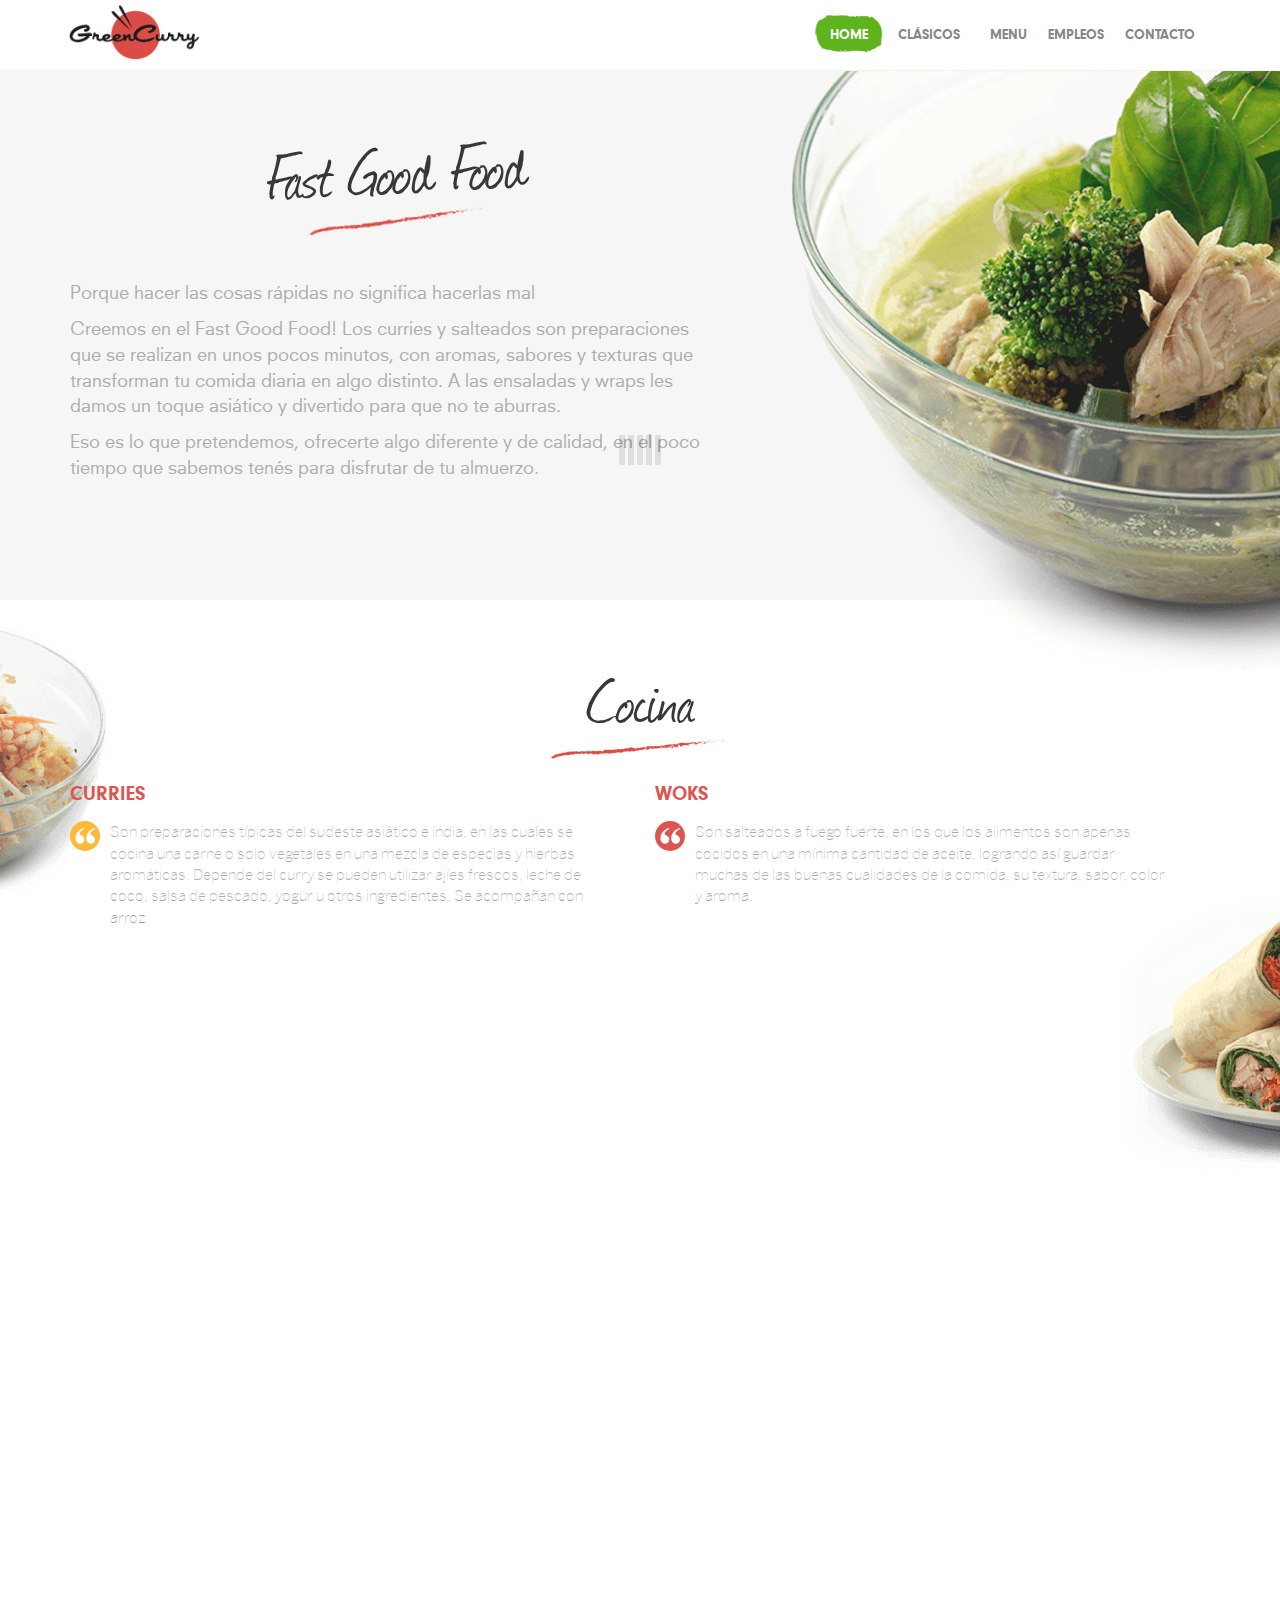
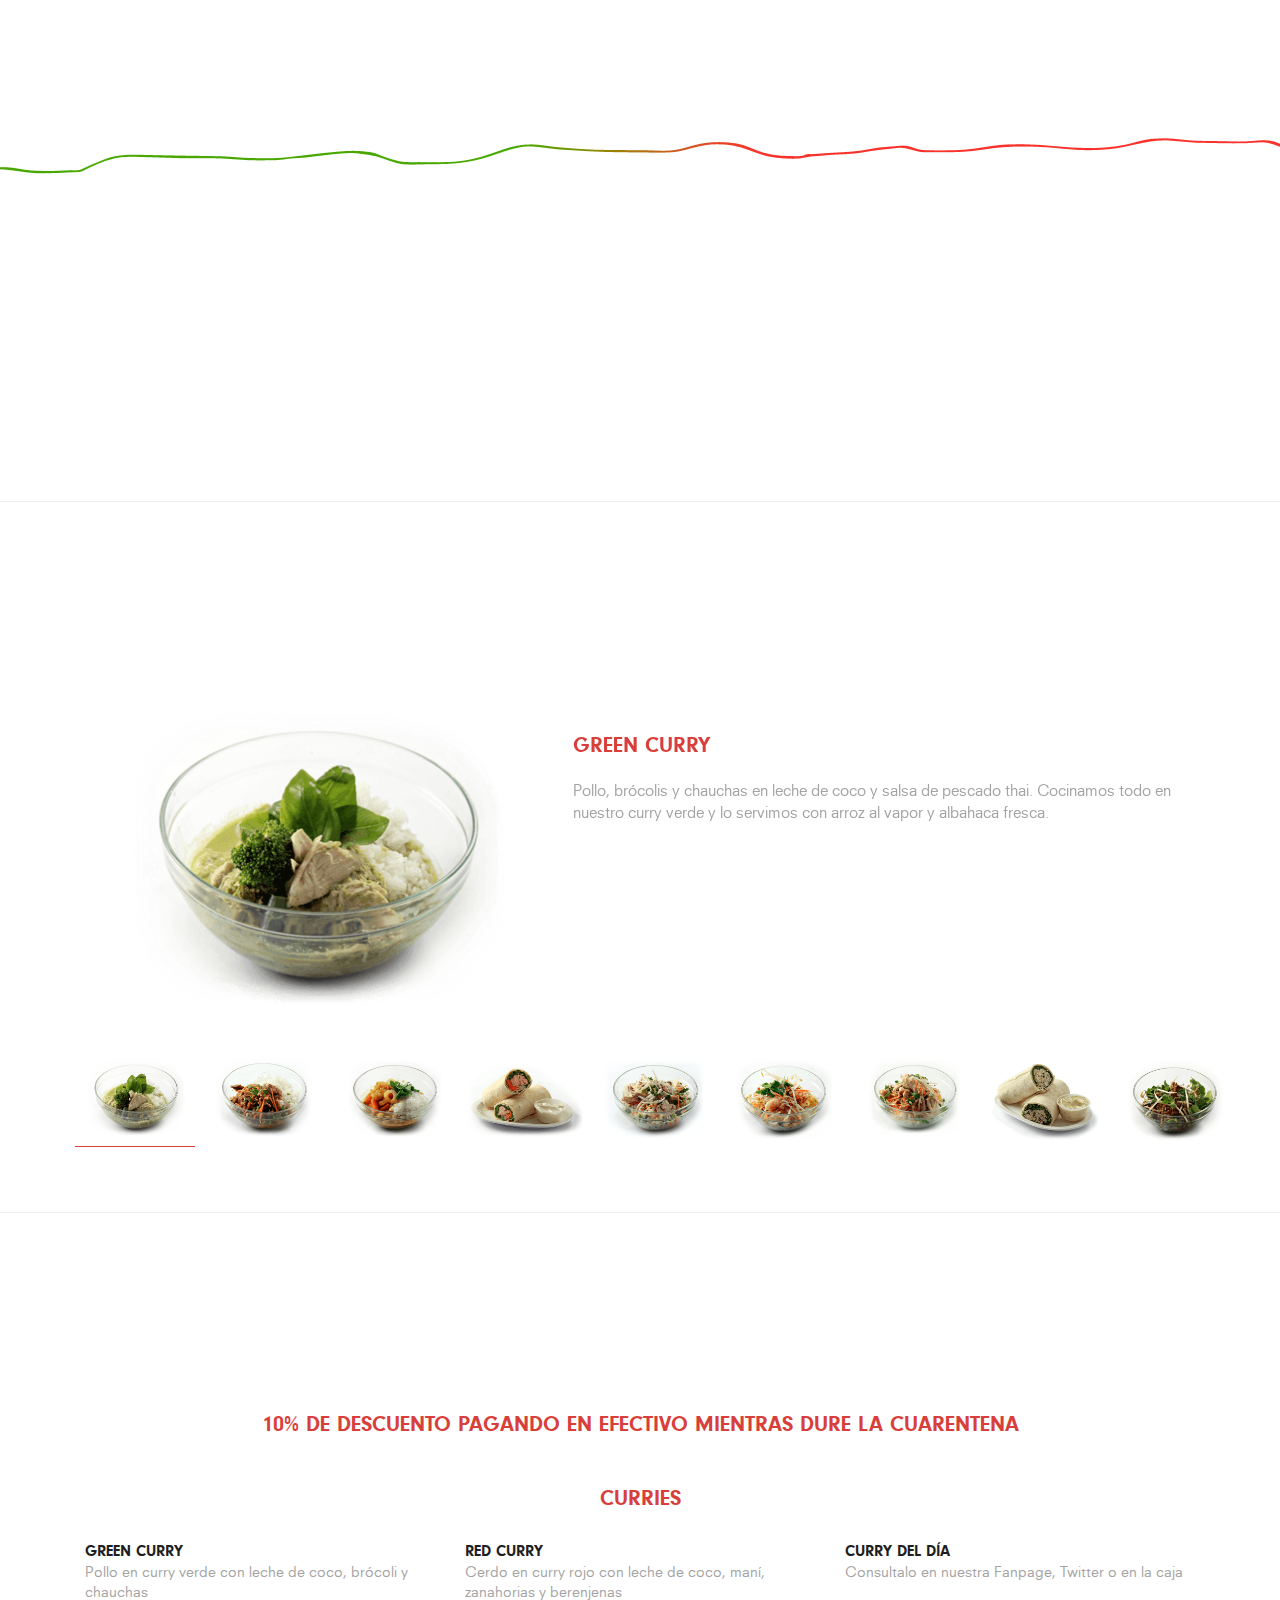
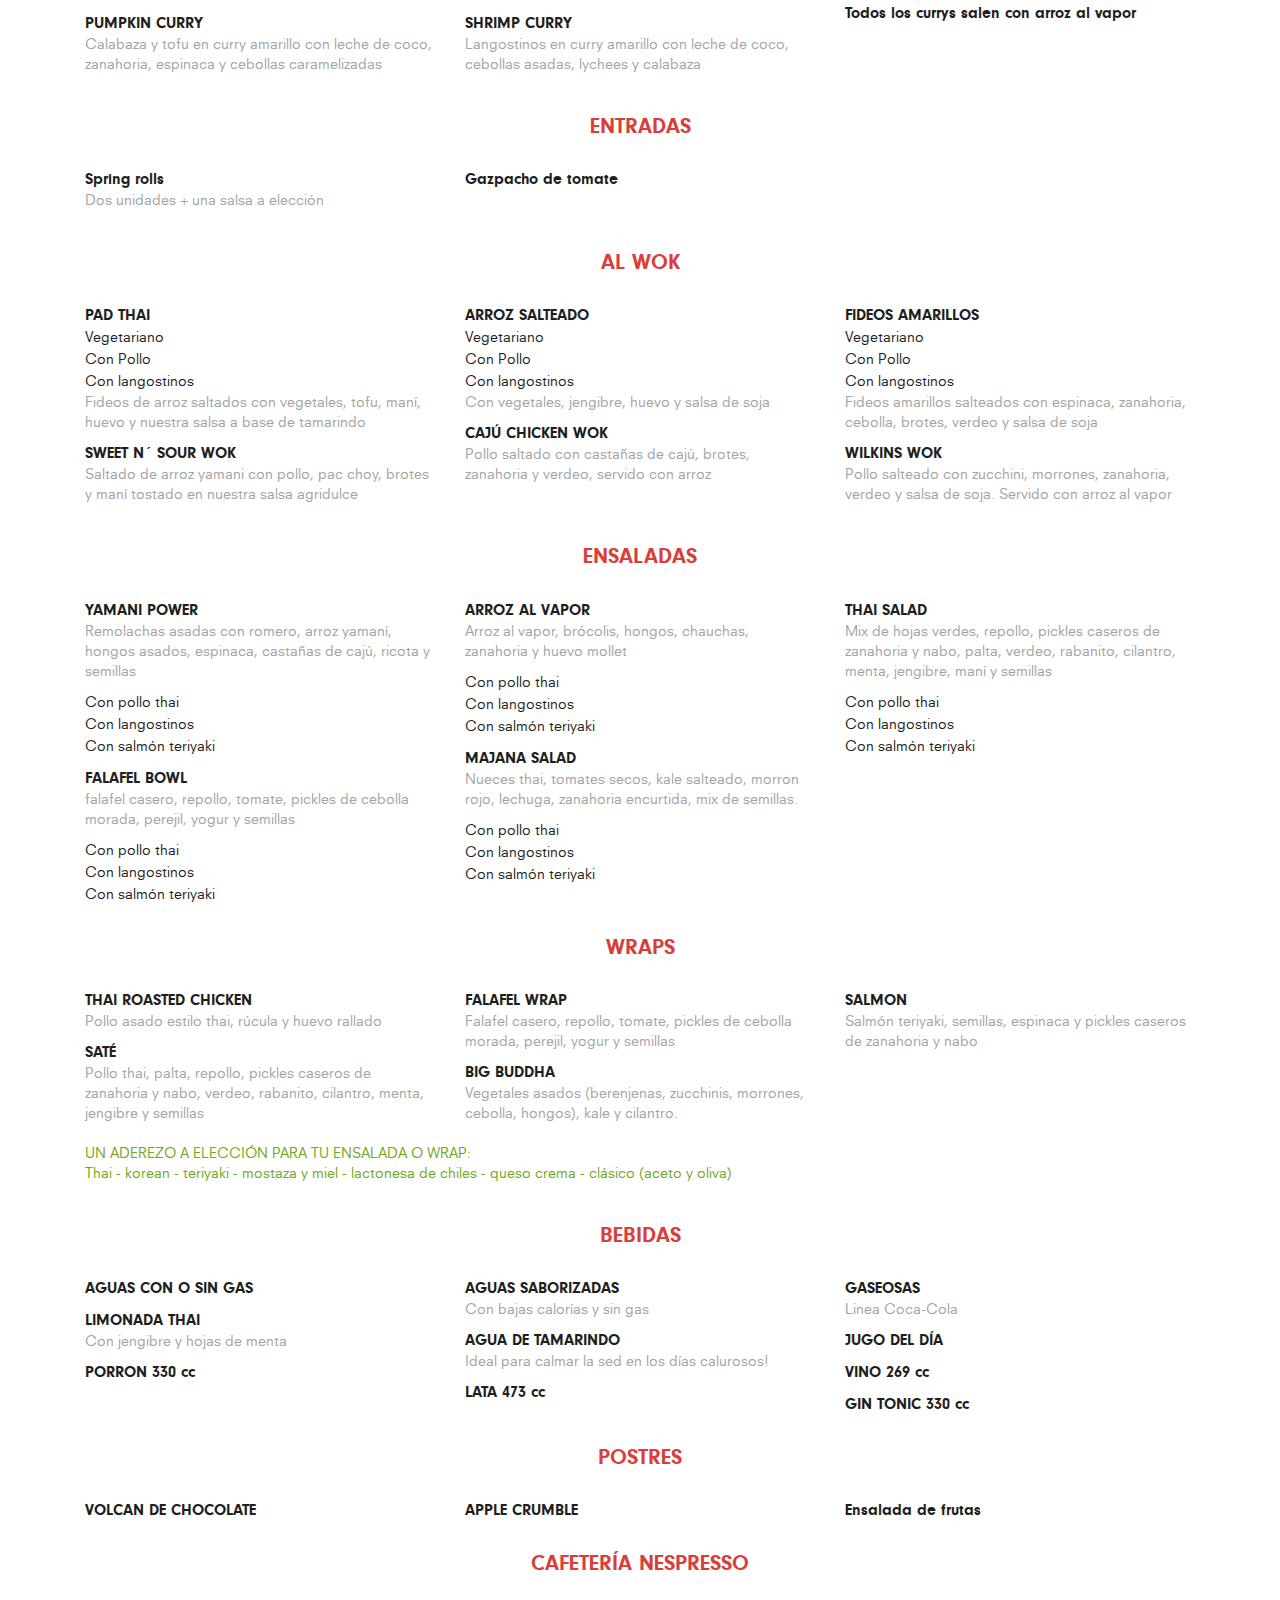
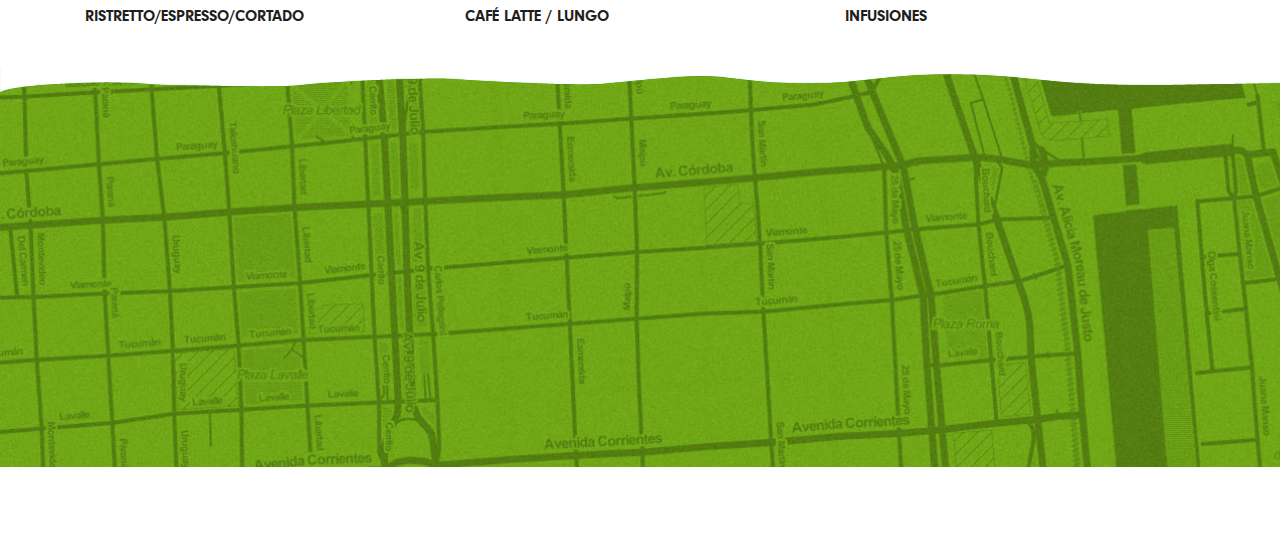
<file: index.html>
<!DOCTYPE html>
<html lang="es">
<head>
<meta charset="utf-8">
<title>Green Curry</title>
<meta name="keywords" content="">
<meta name="description" content="">
<meta http-equiv="X-UA-Compatible" content="IE=Edge">
<meta name="viewport" content="width=device-width, initial-scale=1">
<meta name="format-detection" content="telephone=no">

<link href='images/favicon.ico' type='img/x=icon' rel="shortcut icon">
<link rel="stylesheet" href="css/animate.min.css">
<link rel="stylesheet" href="css/bootstrap.min.css">
<link rel="stylesheet" href="css/font-awesome.min.css">
<link rel="stylesheet" href="css/greencurry-style.css">

<!-- Fonts -->
<link href="fonts/fonts.css" rel="stylesheet" />
<!-- Owl Carousel Assets -->
<link href="owl-carousel/owl.carousel.css" rel="stylesheet">
<link href="owl-carousel/owl.theme.css" rel="stylesheet">
<link href="owl-carousel/owl.transitions.css" rel="stylesheet">

<script src="js/jquery.js"></script>
<script src="js/bootstrap.min.js"></script>
<script src="js/jquery.singlePageNav.min.js"></script>
<script src="js/wow.min.js"></script>
<script src="js/custom.js"></script>
</head>
<body id="top">

<!-- start preloader -->
<div class="preloader">
 <div class="sk-spinner sk-spinner-wave">
   <div class="sk-rect1"></div>
   <div class="sk-rect2"></div>
   <div class="sk-rect3"></div>
   <div class="sk-rect4"></div>
   <div class="sk-rect5"></div>
 </div>
</div>
<!-- end preloader -->
<header>        
<!-- start navigation -->
  <nav class="navbar navbar-default templatemo-nav" role="navigation">
    <div class="container">
      <div class="navbar-header">
        <button type="button" class="navbar-toggle" data-toggle="collapse" data-target="#bs-navbar-collapse-1">    
          <span class="sr-only">Toggle navigation</span>  
          <span class="icon icon-bar"></span>
          <span class="icon icon-bar"></span>
          <span class="icon icon-bar"></span>
        </button>
        <a href="#top" class="navbar-brand">
          <img src="images/logo-nav.png" alt="Green Curry" title="Green Curry" class="img-responsive logo">
        </a>
      </div>
      <div class="collapse navbar-collapse" id="bs-navbar-collapse-1">
        <ul class="nav navbar-nav navbar-right">
          <li><a href="#top">HOME</a></li>
          <li><a href="#clasicos">CLÁSICOS</a></li>
          <li><a href="#menu">MENU</a></li>
          <li><button type="button" data-toggle="modal" data-target="#Modal1">EMPLEOS</button></li>
          <li><a href="#contact">CONTACTO</a></li>
 
        </ul>
      </div>
    </div>
  </nav>
<!-- end navigation -->
</header>

<!-- start home -->
<section id="home">
  <div class="container">
    <div class="row">
      <div class="col-md-pull-right-5 col-md-7 bloque">
        <h1 class="wow fadeIn angled" data-wow-offset="50" data-wow-delay="0.4s">Fast Good Food</h1>
        <p>Porque hacer las cosas rápidas no significa hacerlas mal </p>
        <p class="hidden-xs">Creemos en el Fast Good Food! Los curries y salteados son preparaciones que se realizan en unos pocos minutos, con aromas, sabores y texturas que transforman tu comida diaria en algo distinto. A las ensaladas y wraps les damos un toque asiático y divertido para que no te aburras.
        </p>
        <p>Eso es lo que pretendemos, ofrecerte algo diferente y de calidad, en el poco tiempo que sabemos tenés para disfrutar de tu almuerzo.</p>
     </div>
    </div>
  </div>
</section>
<!-- end home -->

<!-- start cocina -->
<section id="cocina" class="hidden-xs">
  <div class="container">
    <div class="row">
     <div class="col-md-12">
       <h1 class="wow bounceIn" data-wow-offset="50" data-wow-delay="0.3s">Cocina </h1>
     </div>
    </div>  
      <div class="row">
       <div class="col-md-6 col-sm-6 col-xs-12 wow fadeInUp" data-wow-offset="50" data-wow-delay="0.6s">
        <div class="media-heading-wrapper">  
         <h3>CURRIES</h3>
       </div>
       <div class="media-body">
        <span class="allo"></span>
        <p>Son preparaciones típicas del sudeste asiático e india, en las cuales se cocina una carne o solo vegetales en una mezcla de especias y hierbas aromáticas. Depende del curry se pueden utilizar ajíes frescos, leche de coco, salsa de pescado, yogur u otros ingredientes. Se acompañan con arroz</p>
      </div>
      </div>
        <div class="col-md-6 col-sm-6 col-xs-12 wow fadeInUp" data-wow-offset="50" data-wow-delay="0.6s">
          <div class="media">
            <div class="media-heading-wrapper">        
             <h3>WOKS</h3>
            </div>
            <div class="media-body">
              <span class="red"></span>
              <p>Son salteados a fuego fuerte, en los que los alimentos son apenas cocidos en una mínima cantidad de aceite, logrando así guardar muchas de las buenas cualidades de la comida, su textura, sabor, color y aroma.</p>
            </div>
          </div>
        </div>
      </div>
      <div class="row">
        <div class="col-md-6 col-sm-6 col-xs-12 wow fadeInUp" data-wow-offset="50" data-wow-delay="0.8s">
         <div class="media-heading-wrapper">      
           <h3>ENSALADAS</h3>
         </div>
        <div class="media-body">
          <span class="green"></span>
          <p>Las hacemos inspirándonos en los sabores asiáticos. En algunas de ellas utilizamos fideos de arroz, langostinos, frutas, arroz integral y las verduras mas frescas que brinda el mercado.</p>
        </div>
        </div>
        <div class="col-md-6 col-sm-6 col-xs-12 wow fadeInUp" data-wow-offset="50" data-wow-delay="0.8s">
          <div class="media-heading-wrapper">
            <h3>WRAPS</h3>
          </div>
          <div class="media-body">
            <span class="allo"></span>
            <p>Estos "rolls" en masa de trigo surgen como un reemplazo al clásico sandwich, con menos harina y mucho más relleno, siempre con el twist asiático que nos caracteriza.</p>
          </div>
        </div>
      </div>
  </div>
</section>
<!-- end cocina -->
<!-- start curry -->
<section id="curry" class="hidden-xs">
<div class="container hidden-xs">
  <div class="row">
    <div class="col-md-12 wow fadeIn" data-wow-offset="50" data-wow-delay="0.6s">
      <h2><span>HACEMOS</span>  NUESTRAS PROPIAS PASTAS DE <span>CURRY</span></h2>
      <p class="big" >Podriamos decir que la pasta de curry es el alma del plato, es la mezcla de hierbas aromáticas y especias, entre otros ingredientes, que aportan todo el sabor, aroma y color al plato. 
        Nosotros hacemos nuestras propias mezclas, tanto para los curries de la carta como para los del día, y esto nos permite brindarte un curry sin picante.</p>
      </div>
    </div>
  </div>
</section>
<!-- end curry -->
<!-- start description -->
<section id="description" class="hidden-xs">
  <div class="container">
    <div class="row">
      <div class="col-md-6 wow fadeInUp green">
        <div class="favs favs-whisk">
          <span></span>
        </div>
        <h3>¿CÓMO LAS HACEMOS?</h3>
        <p>Nuestra PASTA DE CURRY VERDE y PASTA DE CURRY ROJA parten de la misma base. Lemon grass, jengibre fresco, hojas de lima kaffir, cilantro fresco, coriandro molido, ajos y cebollas. Al momento de moler todos los ingredientes agregamos albahaca para la pasta verde y morrón rojo para la pasta roja. Para nuestra PASTA DE CURRY AMARILLA utilizamos como base especias secas, comino, cúrcuma y coriandro, que luego procesamos junto al lemon grass, ajos y cebollas</p>
      </div>
      <div class="col-md-6 wow fadeInUp red">
        <div class="favs favs-termometer">
          <span></span>
        </div>
        <h3>¿QUÉ TAN PICANTE QUERÉS TU CURRY?</h3>
        <p>Hacé tu curry más potente y decinos que tanto picante aguantas, de todas formas te lo damos separado para que gradúes la cantidad a tu gusto. Nuestros picantes son hechos imitando la salsa picante thai llamada "sri ra cha". Usamos ajíes frescos lo que las hacen únicas. Jalapeños verdes o rojos, rocoto, ají amarillo o el clásico argentino "de la mala palabra". Agregamos un toque de ajo, azúcar, vinagre y aceite. Y te volamos la boca!!!</p>
      </div>
    </div>
  </div>
</section>
<!-- end description -->
<hr></hr>

<!-- start clasicos -->
<section id="clasicos">
  <div class="container">
    <!-- Page Heading -->
    <div class="row">
      <div class="col-lg-12">
        <h1 class="wow bounceIn" data-wow-offset="50" data-wow-delay="0.3s">Clásicos</h1>
        <span class="section-title"> </span>
      </div>
    </div>
    <!-- Start Carousel -->
    <div id="demo">
      <div class="container">
        <div class="row">
          <div class="span12">
            <div id="sync1" class="owl-carousel">
              <!-- 1 Carousel -->
                <div class="item">
                  <div class="col-md-5">
                    <img class="img-responsive" src="images/uploads/menu/green_curry.png" alt="Green Curry">
                  </div>
                  <div class="col-md-7">
                    <div class="name">GREEN CURRY</div>
                    <p class="description">Pollo, brócolis y chauchas en leche de coco y salsa de pescado thai. Cocinamos todo en nuestro curry verde y lo servimos con arroz al vapor y albahaca fresca. </p>
                  </div>
                </div>
              <!-- 2 Carousel -->
                <div class="item">
                  <div class="col-md-5">
                    <img class="img-responsive" src="images/uploads/menu/red_curry.png" alt="Red Curry">
                  </div>
                  <div class="col-md-7">
                    <div class="name">RED CURRY</div>
                    <p class="description">Cerdo asado, berenjenas asadas, zanahorias encurtidas, maní tostado, leche de coco y salsa de pescado thai. Cocinamos todo en nuestro curry rojo y lo servimos con arroz al vapor y nira. </p>
                  </div>
                </div>
              <!-- 3 Carousel -->
                <div class="item">
                  <div class="col-md-5">
                    <img class="img-responsive" src="images/uploads/menu/shrimp_curry.png" alt="Shrimp Curry">
                  </div>
                  <div class="col-md-7">
                    <div class="name">SHRIMP CURRY</div>
                    <p class="description">Langostinos, calabaza asada, cebollita caramelizada, lychees, leche de coco y salsa de pescado thai. Cocinamos todo en nuestro curry amarillo y lo servimos con arroz al vapor y cilantro fresco. </p>
                  </div>
                </div>
              <!-- 4 Carousel -->
                <div class="item">
                  <div class="col-md-5">
                    <img class="img-responsive" src="images/uploads/menu/salmon_wrap.png" alt="Salmon Wrap">
                  </div>
                  <div class="col-md-7">
                    <div class="name">SALMON WRAP</div>
                    <p class="description">Salmon asado marinado en salsa de soja y azúcar con espinaca fresca y encurtidos de zanahoria y nabo, terminado con semillas de sésamo y nira. La gente elige siempre acompañarlo con queso crema ¿Por qué será? </p>
                  </div>
                </div>
              <!-- 5 Carousel -->
                <div class="item">
                   <div class="col-md-5">
                    <img class="img-responsive" src="images/uploads/menu/arroz_salteado.png" alt="Arroz Salteado">
                  </div>
                  <div class="col-md-7">
                    <div class="name">ARROZ SALTEADO</div>
                    <p class="description">Huevo, jengibre, brotes, zanahoria, nabo y verdeo a fuego fuerte en el wok con salsa de soja, semillas de sésamo y nira. Para todos los paladares! Elegilo con pollo, langostinos o solo vegetales.</p>
                  </div>
                </div>
              <!-- 6 Carousel -->
                <div class="item">
                  <div class="col-md-5">
                    <img class="img-responsive" src="images/uploads/menu/pad_thai.png" alt="Pad Thai">
                  </div>
                  <div class="col-md-7">
                    <div class="name">PAD THAI</div>
                    <p class="description">Fideos de arroz, maní, huevo, brotes de soja, tofu, zanahoria, nabo y verdeo salteados rápidamente al wok con nuestra salsa a base de tamarindo y salsa de pescado thai. Un clásico de la cocina thai! Elegí entre pollo, langostinos o solo vegetales.</p>
                  </div>
                </div>
              <!-- 7 Carousel 
                <div class="item">
                  <div class="col-md-5">
                    <img class="img-responsive" src="images/uploads/menu/citric_salmon.png" alt="Citric Salmon">
                  </div>
                  <div class="col-md-7">
                    <div class="name">CITRIC SALMON</div>
                    <p class="description">Curamos el salmón en azúcar, sal y ramas de cilantro, lo cortamos en finas láminas y lo mezclamos con hojas frescas de lechugas variadas, gajos de cítricos, palta y un toque de brotes de soja. Los que la probaron con nuestro aderezo thai necesitan su dosis diaria para estar satisfechos!</p>
                  </div>
                </div>-->
              <!-- 8 Carousel -->
                <div class="item">
                  <div class="col-md-5">
                    <img class="img-responsive" src="images/uploads/menu/caju_chicken.png" alt="Cajú Chicken Wok">
                  </div>
                  <div class="col-md-7">
                    <div class="name">CAJU CHICKEN WOK</div>
                    <p class="description">La conjunción del pollo salteado en aceite de sésamo con las castañas de cajú hacen que no puedas dejar de comerlo hasta el último bocado! Le agregamos zanahoria, brotes y verdeo y lo servimos con arroz al vapor.</p>
                  </div>
                </div>
              <!-- 9 Carousel -->
                <div class="item">
                  <div class="col-md-5">
                    <img class="img-responsive" src="images/uploads/menu/thai_roasted_chicken.png" alt="Thai Roasted Chicken Wrap">
                  </div>
                  <div class="col-md-7">
                    <div class="name">THAI ROASTED CHICKEN WRAP</div>
                    <p class="description">De los sabores de la cocina callejera thai, asamos las supremas del pollo con nuestra mezcla de cilantro, albahaca y salsa de pescado thai. Enrollamos el pollo en nuestra masa de wrap con rúcula y huevo rallado. Para comerlo a toda hora acompañado de nuestra mayonesa de cilantro! </p>
                  </div>
                </div>
              <!-- 10 Carousel -->
                <div class="item">
                  <div class="col-md-5">
                    <img class="img-responsive" src="images/uploads/menu/sweet_and_sour.png" alt="Sweet and Sour Wok">
                  </div>
                  <div class="col-md-7">
                    <div class="name">SWEET AND SOUR WOK</div>
                    <p class="description">Arroz yamaní, pollo, pac choy, brotes y maní tostado salteado al wok con nuestra salsa acidulce a base de soja, azúcar, naranja y vinagre. Textura, sabor y aroma conjugados en este plato alucinante!</p>
                  </div>
                </div>
              <!-- 11 Carousel 
                <div class="item">
                  <div class="col-md-5">
                   <img class="img-responsive" src="images/uploads/menu/veggie_roasted_salad.png" alt="Veggie Roasted Salad">
                  </div>
                  <div class="col-md-7">
                    <div class="name">VEGGIE ROASTED SALAD</div>
                    <p class="description">Calabaza, zanahoria, morrones, cebolla y hongos asados con arroz yamaní y un toque de maní tostado. Esta ensalada es tan rica que casi ni hace falta agregarle aderezo!</p>
                  </div>
                </div>-->
              <!-- 12 Carousel -->
                <!--<div class="item">
                  <div class="col-md-5">
                    <img class="img-responsive" src="images/uploads/menu/korean_chicken.png" alt="Korean Chicken Salad">
                  </div>
                  <div class="col-md-7">
                    <div class="name">KOREAN CHICKEN SALAD</div>
                    <p class="description">La ensalada que sigue cultivando adeptos desde que abrimos nuestro local. Pollo asado estilo thai, hongos salteados, tomates cherries, croutons y nuestra mezcla de hojas verdes. Cuando elijas tu aderezo no dudes en ponerle el koreano!</p>
                  </div>
                </div>-->
              </div>

              <div id="sync2" class="owl-carousel center-block">
                <div class="item" >
                  <img class="img-responsive" src="images/uploads/menu/green_curry.png" alt="Green Curry">
                </div>
                <div class="item" >
                  <img class="img-responsive" src="images/uploads/menu/red_curry.png" alt="Red Curry">
                </div>
                <div class="item" >
                  <img class="img-responsive" src="images/uploads/menu/shrimp_curry.png" alt="Shrimp Curry">
                </div>
                <div class="item" >
                  <img class="img-responsive" src="images/uploads/menu/salmon_wrap.png" alt="Salmon Wrap">
                </div>
                <div class="item" >
                  <img class="img-responsive" src="images/uploads/menu/arroz_salteado.png" alt="Arroz Salteado">
                </div>
                <div class="item" >
                  <img class="img-responsive " src="images/uploads/menu/pad_thai.png" alt="Pad Thai">
                </div>
                <!--<div class="item" >
                  <img class="img-responsive" src="images/uploads/menu/citric_salmon.png" alt="Citric Salmon">
                </div> -->
                <div class="item" >
                  <img class="img-responsive" src="images/uploads/menu/caju_chicken.png" alt="Caju Chicken Wok">
                </div>
                <div class="item" >
                  <img class="img-responsive" src="images/uploads/menu/thai_roasted_chicken.png" alt="Thai Roasted Chicken Wrap">
                </div>
                <div class="item" >
                  <img class="img-responsive" src="images/uploads/menu/sweet_and_sour.png" alt="Sweet and Sour Wok">
                </div>
                <!--<div class="item" >
                  <img class="img-responsive" src="images/uploads/menu/veggie_roasted_salad.png" alt="Veggie Roasted Salad">
                </div> -->
                <!--<div class="item" >
                  <img class="img-responsive" src="images/uploads/menu/korean_chicken.png" alt="Korean Chicken Salad">
                </div>-->
              </div>

          </div>
        </div>
      </div>
    </div>
  </div>
</section>    	
<!-- end clasicos-->
<hr></hr>

<!-- start Menu -->
<section id="menu">
<div class="container">
  <div class="row main content">
    <div class="col-lg-12">
      <h1 class="wow bounceIn" data-wow-offset="50" data-wow-delay="0.3s">Menú</h1>
    </div>
  </div>
  <h2 class="cuarentena">10% DE DESCUENTO PAGANDO EN EFECTIVO MIENTRAS DURE LA CUARENTENA</h2>
  <div class="row">
    <div class="col-xs-12">
      <h2>CURRIES</h2>
      <div class="col-xs-12 col-md-4">
        <ul>
          <li><h4>GREEN CURRY<span> <!--$5110--></span></h4></li>
          <p>Pollo en curry verde con leche de coco, brócoli y chauchas</p>
          <li><h4>PUMPKIN CURRY<span> <!--$5110--></span></h4></li>
          <p>Calabaza y tofu en curry amarillo con leche de coco, zanahoria, espinaca y cebollas caramelizadas</p>
        </ul>
      </div>
      <div class="col-md-4">
        <ul>
          <li><h4>RED CURRY<span> <!--$5110--></span></h4> </li>
          <p>Cerdo en curry rojo con leche de coco, maní, zanahorias y berenjenas</p>
          <li><h4> SHRIMP CURRY <span> <!--$5110--></span></h4></li>
          <p>Langostinos en curry amarillo con leche de coco, cebollas asadas, lychees y calabaza</p>

        </ul>

      </div>
      <div class="col-md-4" >
        <ul>
          <li><h4>CURRY DEL DÍA<span> <!--$5110--></span></h4> </li>
          <p>Consultalo en nuestra Fanpage, Twitter o en la caja</p>
          
        </ul>
       
      </div>
      <div class="col-md-4" >
        <ul>
          <li><h4>Todos los currys salen con arroz al vapor</h4> </li>
          
          
        </ul>
       
      </div>
    </div>
  </div> 

   <div class="row">
    <div class="col-xs-12">
      <h2>Entradas</h2>
      <div class="col-md-4">
        <ul>
                  <li><h4>Spring rolls<span> <!--$5110--></span></h4></li>
          <p class="hidden-xs">Dos unidades + una salsa a elección</p>

        
        </ul>
      </div>
      <div class="col-md-4">
        <ul>
            
          <li><h4>Gazpacho de tomate<span> <!--$5110--></span></h4></li>
          <!--<p class="hidden-xs">Pepsi, Pepsi light, 7up, 7up light, Mirinda, Pdt pomelo/pomelo light</p>-->

        </ul>
      </div>
     
    </div>
  </div>    

  <div class="row">
    <div class="col-xs-12">
      <h2>AL WOK</h2>
      <div class="col-md-4">
        <ul>
           <li><h4>PAD THAI</h4></li>
          <li>Vegetariano<span> <!--$5110--></span></li>
          <li>Con Pollo<span> <!--$5110--></span></li>
          <li>Con langostinos<span> <!--$5110--></span></li>
          <p>Fideos de arroz saltados con vegetales, tofu, maní, huevo y nuestra salsa a base de tamarindo</p>
          <li><h4>SWEET N´ SOUR WOK<span> <!--$5110--></span></h4></li>
          <p>Saltado de arroz yamani con pollo, pac choy, brotes y maní tostado en nuestra salsa agridulce</p>
      
        </ul>
      </div>
      <div class="col-md-4">
        <ul>
          <li><h4>ARROZ SALTEADO</h4></li>
          <li>Vegetariano<span> <!--$5110--></span></li>
          <li>Con Pollo<span> <!--$5110--></span></li>
          <li>Con langostinos<span> <!--$5110--></span></li>
          <p>Con vegetales, jengibre, huevo y salsa de soja</p>
          <li><h4>CAJÚ CHICKEN WOK<span> <!--$5110--></span></h4></li>
          <p>Pollo saltado con castañas de cajú, brotes, zanahoria y verdeo, servido con arroz</p>

         
        </ul>
      </div>
      <div class="col-md-4" >
        <ul>
          <li><h4>FIDEOS AMARILLOS </h4></li>
          <li>Vegetariano<span> <!--$5110--></span></li>
          <li>Con Pollo<span> <!--$5110--></span></li>
          <li>Con langostinos<span> <!--$5110--></span></li>
          <p>Fideos amarillos salteados con espinaca, zanahoria, cebolla, brotes, verdeo y salsa de soja</p>
         <li><h4>WILKINS WOK<span> <!--$5110--></span></h4></li>
          <p>Pollo salteado con zucchini, morrones, zanahoria, verdeo y salsa de soja. Servido con arroz al vapor
</p>
        </ul>
      </div>
    </div>
  </div>     

  <div class="row">
    <div class="col-xs-12">
      <h2>ENSALADAS</h2>
      <div class="col-md-4">
        <ul>
          <li><h4>YAMANI POWER<span> <!--$5110--></span></h4></li>
          <p>Remolachas asadas con romero, arroz yamaní, hongos
            asados, espinaca, castañas de cajú, ricota y semillas </p>
          <li>Con pollo thai<span> <!--$5110--></span></li>
          <li>Con langostinos<span> <!--$5110--></span></li>
          <li>Con salmón teriyaki<span> <!--$5110--></span></li>
                  </ul>
        <ul>
          <li><h4>FALAFEL BOWL<span> <!--$5110--></span></h4></li>
          <p>falafel casero, repollo, tomate, pickles de cebolla morada, perejil, yogur y semillas</p>
          <li>Con pollo thai<span> <!--$5110--></span></li>
          <li>Con langostinos<span> <!--$5110--></span></li>
          <li>Con salmón teriyaki<span> <!--$5110--></span></li>
          
        </ul>
      </div>
      <div class="col-md-4">
        <ul>
          <li><h4>ARROZ AL VAPOR<span> <!--$5110--></span></h4></li>
          <p>Arroz al vapor, brócolis, hongos, chauchas, zanahoria y huevo mollet</p>
          <li>Con pollo thai<span> <!--$5110--></span></li>
          <li>Con langostinos<span> <!--$5110--></span></li>
          <li>Con salmón teriyaki<span> <!--$5110--></span></li>
          
        </ul>

        <ul>
          <li><h4>MAJANA SALAD<span> <!--$5110--></span></h4></li>
          <p>Nueces thai, tomates secos, kale salteado, morron rojo, lechuga, zanahoria encurtida, mix de semillas.</p>
          <li>Con pollo thai<span> <!--$5110--></span></li>
          <li>Con langostinos<span> <!--$5110--></span></li>
          <li>Con salmón teriyaki<span> <!--$5110--></span></li>
        </ul>

      </div>
      <div class="col-md-4" >
        
        <ul>
          <li><h4>THAI SALAD<span> <!--$5110--></span></h4></li>
          <p>Mix de hojas verdes, repollo, pickles caseros de zanahoria y nabo,
          palta, verdeo, rabanito, cilantro, menta, jengibre, maní y semillas</p>
         <li>Con pollo thai<span> <!--$5110--></span></li>
          <li>Con langostinos<span> <!--$5110--></span></li>
          <li>Con salmón teriyaki<span> <!--$5110--></span></li>
          
        </ul>


        
      </div>
    </div>
  </div>  

  <div class="row">
    <div class="col-xs-12">
      <h2>WRAPS</h2>
      <div class="col-md-4">
        <ul>
          <li><h4>THAI ROASTED CHICKEN<span> <!--$5110--></span></h4></li>
          <p>Pollo asado estilo thai, rúcula y huevo rallado</p>

          <li><h4>SATÉ<span> <!--$5110--></span></h4></li>
          <p>Pollo thai, palta, repollo, pickles caseros de zanahoria y nabo, verdeo, rabanito, cilantro, menta, jengibre y semillas</p>
        </ul>
      </div>
      <div class="col-md-4">
        <ul>
          <li><h4>FALAFEL WRAP <span> <!--$5110--></span></h4></li>
          <p>Falafel casero, repollo, tomate, pickles de cebolla morada, perejil, yogur y semillas</p>

          
        </ul>

        <ul>
          <li><h4>BIG BUDDHA <span> <!--$5110--></span></h4></li>
          <p>Vegetales asados (berenjenas, zucchinis, morrones, cebolla, hongos), kale y cilantro.</p>

          
        </ul>
       
      </div>
      <div class="col-md-4" >
        <ul>
          

          <li><h4>SALMON<span> <!--$5110--></span></h4></li>
          <p>Salmón teriyaki, semillas, espinaca y pickles caseros de zanahoria y nabo </p>
          
        </ul>
      </div>
      <div class="col-md-12" >
        <ul>
          
          <li><h5> UN ADEREZO A ELECCIÓN PARA TU ENSALADA O WRAP: <br> Thai - korean - teriyaki - mostaza y miel - lactonesa de chiles - queso crema - clásico (aceto y oliva)</h5></li>
        </ul>
      </div>
    </div>
  </div>


  <div class="row">
    <div class="col-xs-12">
      <h2>BEBIDAS</h2>
      <div class="col-md-4">
        <ul>
          
          <li><h4>AGUAS CON O SIN GAS<span> <!--$5110--></span></h4></li>
          <!--<p class="hidden-xs">Pepsi, Pepsi light, 7up, 7up light, Mirinda, Pdt pomelo/pomelo light</p>-->
          <li><h4>LIMONADA THAI<span> <!--$5110--></span></h4></li>
          <p class="hidden-xs">Con jengibre y hojas de menta</p>
          <li><h4>PORRON 330 cc<span> <!--$5110--></span></h4></li>
        </ul>
      </div>
      <div class="col-md-4">
        <ul>
          <li><h4>AGUAS SABORIZADAS<span> <!--$5110--></span></h4></li>
          <p class="hidden-xs">Con bajas calorías y sin gas</p>
          <li><h4>AGUA DE TAMARINDO<span> <!--$5110--></span></h4></li>
          <p class="hidden-xs">Ideal para calmar la sed en los días calurosos!</p>
                   <li><h4>LATA 473 cc<span> <!--$5110--></span></h4></li>

        </ul>
      </div>
      <div class="col-md-4" >
        <ul>
          
          <li><h4>GASEOSAS<span> <!--$5110--></span></h4></li>
                    <p class="hidden-xs">Linea Coca-Cola</p>

         
          <li><h4>JUGO DEL DÍA<span> <!--$5110--></span></h4></li>
          <li><h4>VINO 269 cc<span> <!--$5110--></span></h4></li>
           <li><h4>GIN TONIC 330 cc<span> <!--$5110--></span></h4></li>
        </ul>
      </div>
    </div>
  </div> 

  <div class="row">
    <div class="col-xs-12">
      <h2>POSTRES</h2>
      <div class="col-md-4">
        <ul>
          <li><h4>VOLCAN DE CHOCOLATE<span> <!--$5110--></span></h4></li>

        </ul>
      </div>
      <div class="col-md-4">
        <ul>
         <li><h4>APPLE CRUMBLE<span> <!--$5110--></span></h4></li>
        </ul>
      </div>
     
     <div class="col-md-4">
        <ul>
         <li><h4>Ensalada de frutas<span> <!--$5110--></span></h4></li>
        </ul>
      </div>
     
      
    </div>
  </div> 

  <div class="row">
    <div class="col-xs-12">
      <h2>CAFETERÍA NESPRESSO</h2>
      <div class="col-md-4">
        <ul>
          <li><h4>RISTRETTO/ESPRESSO/CORTADO<span> <!--$5110--></span></h4></li>
        </ul>
      </div>
      <div class="col-md-4">
        <ul>
          <li><h4>CAFÉ LATTE / LUNGO<span> <!--$5110--></span></h4></li>
        </ul>
      </div>
      <div class="col-md-4" >
        <ul>
          <li><h4> INFUSIONES<span> <!--$5110--></span></h4></li>
        </ul>
      </div>
    </div>
  </div> 

</div>
</section>
<!-- end Menu -->

<!-- start contact -->
<div id="contact"><div class="mountain"> <span></span></div>
  <div class="container">
    <div class="row">
    
    <div class="col-xs-12 col-sm-6 wow fadeInRight" data-wow-offset="50" data-wow-delay="0.6s">
     <address>
      <p class="address-title">CONTACTANOS</p>
      <p><i class="fa fa-clock-o hidden-xs hidden-sm"></i> Lunes a Viernes de 11.30 a 23.00 HS.</p>
      <p><i class="fa fa-envelope-o hidden-xs hidden-sm"></i> contacto@greencurry.com.ar</p>
      <p><i class="fa fa-map-marker hidden-xs hidden-sm"></i> Tucumán 271, Microcentro, Capital Federal, Bs As.</p>
      <p><i class="fa fa-phone hidden-xs hidden-sm"></i> 4312-8337</p>
       <p><i class="fa fa-whatsapp hidden-xs hidden-sm"></i> 11-2600-7845</p>
    </address>
    </div>
    </div>
  </div>
</div>
<!-- end contact -->

<!-- start copyright -->
<footer id="copyright">
  <div class="row">
    <div class=" col-sm-6">
      <ul class="social wow fadeIn">
        <li><a href="https://www.facebook.com/GreenCurryBsAs/?fref=ts" target="_blank" class="fa fa-facebook fa-2x fb"></a></li>
        <li><a href="https://twitter.com/greencurrybsas" target="_blank" class="fa fa-twitter fa-2x tw"></a></li>
        <li><a href="https://www.instagram.com/greencurrybsas/" target="_blank" class="fa fa-instagram fa-2x is"></a></li>
      </ul>  
    </div>                  
    <div class="col-sm-6">
      <p class="wow fadeIn" data-wow-offset="50" data-wow-delay="0.3s">
        Copyright &copy; 2016 Green Curry</p>
    </div>
  </div>
</footer>
<!-- end copyright -->

<!-- Modal Empleos -->
    <div id="Modal1" class="modal fade" role="dialog">
      <div class="modal-dialog modal-lg">
        <div class="modal-content">
          <div class="modal-header">
            <button type="button" class="close" data-dismiss="modal">&times;</button>
            <h1 class="modal-title">Se parte de Green Curry</h1>
          </div>
          
          <div class="modal-body">
            <p class="empleos">
            ¿Queres trabajar con nosotros? Mandanos tu CV a <a class="mail" href="mailto:cv@greencurry.com.ar">cv@greencurry.com.ar </a>y te responderemos a la brevedad. <br>¡Muchas gracias!</p>                 
          </div>
          <div class="modal-footer">
            <button type="button" class="btn btn-default" data-dismiss="modal">Cerrar</button>
          </div>
        </div>
      </div>
    </div>
<!-- END MODALS -->


<!-- Carousel -->
  <script src="owl-carousel/owl.carousel.js"></script>
  <script>
  $(document).ready(function() {

    var sync1 = $("#sync1");
    var sync2 = $("#sync2");

    sync1.owlCarousel({
      singleItem : true,
      slideSpeed : 1000,
      navigation: true,
      pagination:false,
      afterAction : syncPosition,
      responsiveRefreshRate : 200,
    });

    sync2.owlCarousel({
      items : 9,
      itemsDesktop : [1199,10],
      itemsDesktopSmall : [979,10],
      itemsTablet : [768,8],
      itemsMobile : [479,4],
      pagination:false,
      responsiveRefreshRate : 100,
      afterInit : function(el){
        el.find(".owl-item").eq(0).addClass("synced");
      }
    });

    function syncPosition(el){
      var current = this.currentItem;
      $("#sync2")
      .find(".owl-item")
      .removeClass("synced")
      .eq(current)
      .addClass("synced")
      if($("#sync2").data("owlCarousel") !== undefined){
        center(current)
      }

    }

    $("#sync2").on("click", ".owl-item", function(e){
      e.preventDefault();
      var number = $(this).data("owlItem");
      sync1.trigger("owl.goTo",number);
    });

    function center(number){
      var sync2visible = sync2.data("owlCarousel").owl.visibleItems;

      var num = number;
      var found = false;
      for(var i in sync2visible){
        if(num === sync2visible[i]){
          var found = true;
        }
      }

      if(found===false){
        if(num>sync2visible[sync2visible.length-1]){
          sync2.trigger("owl.goTo", num - sync2visible.length+2)
        }else{
          if(num - 1 === -1){
            num = 0;
          }
          sync2.trigger("owl.goTo", num);
        }
      } else if(num === sync2visible[sync2visible.length-1]){
        sync2.trigger("owl.goTo", sync2visible[1])
      } else if(num === sync2visible[0]){
        sync2.trigger("owl.goTo", num-1)
      }
    }

  });
  </script>
</body>
</html>
</file>
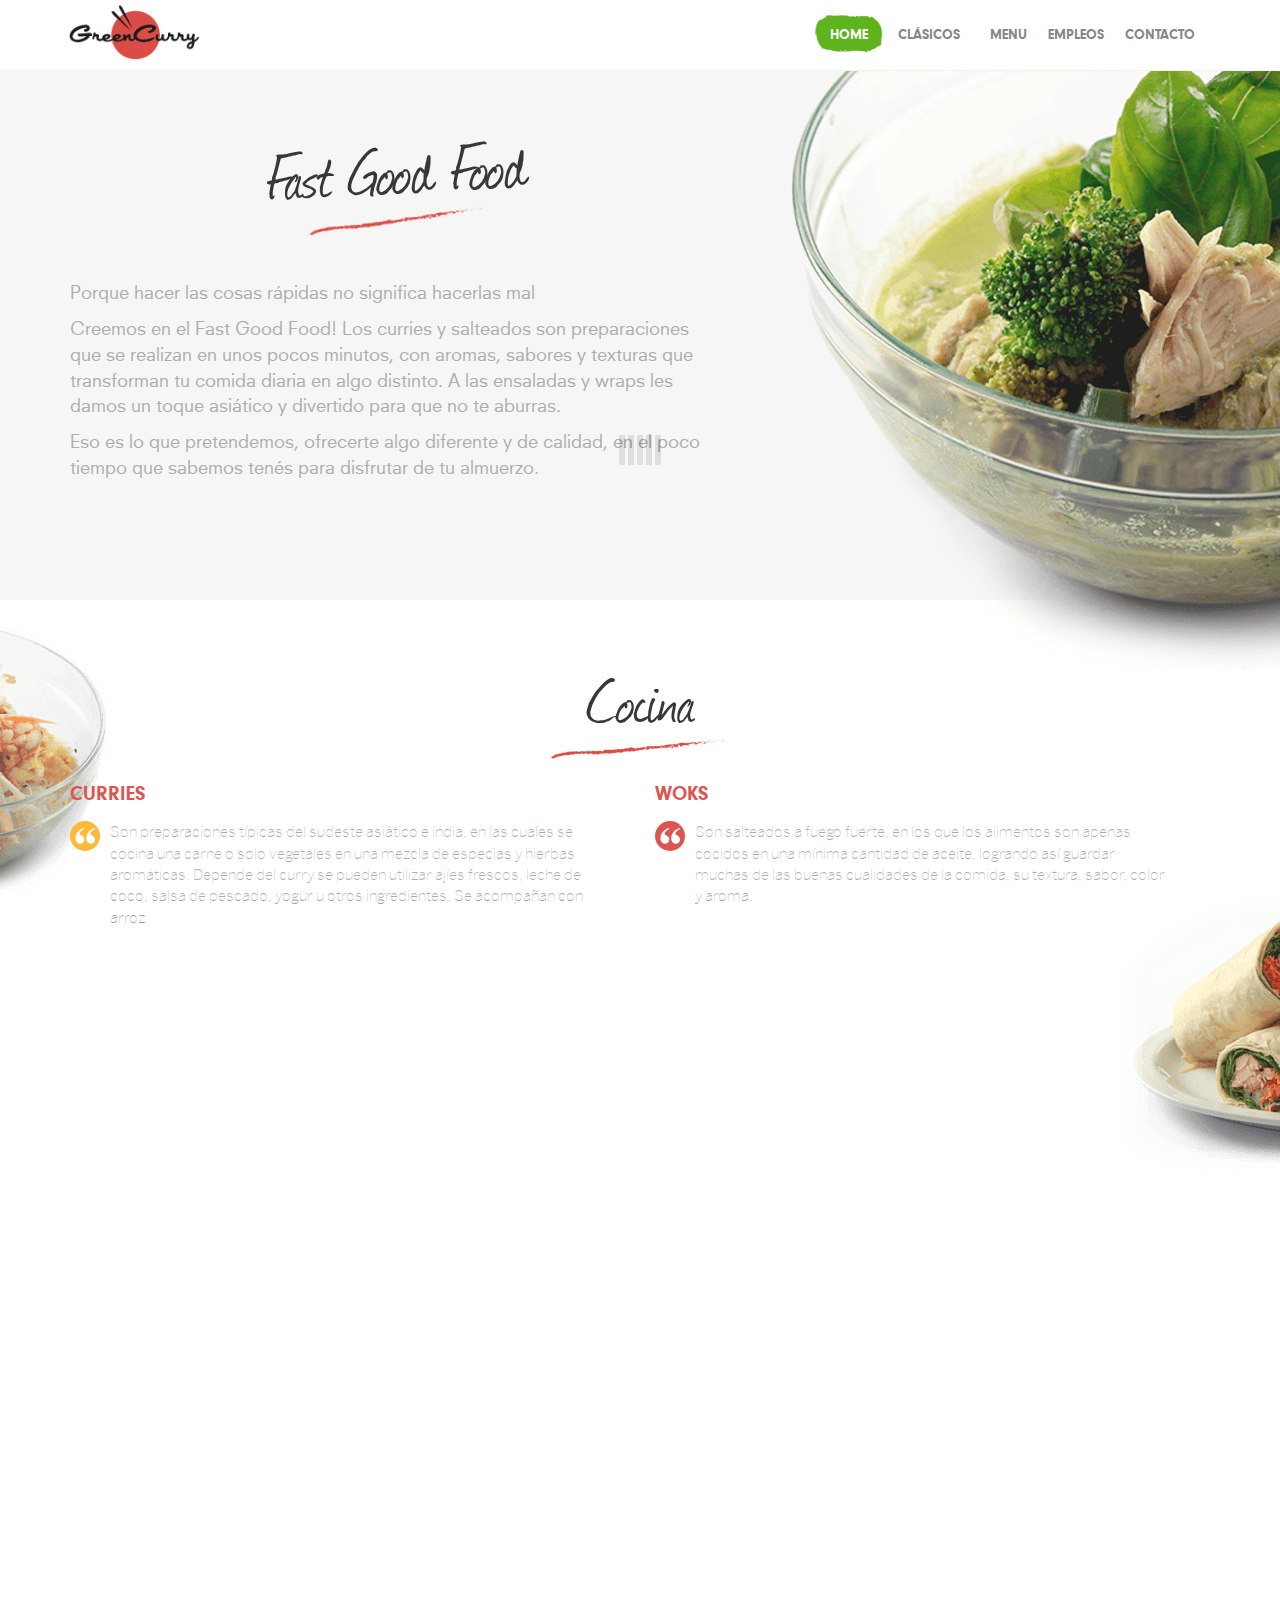
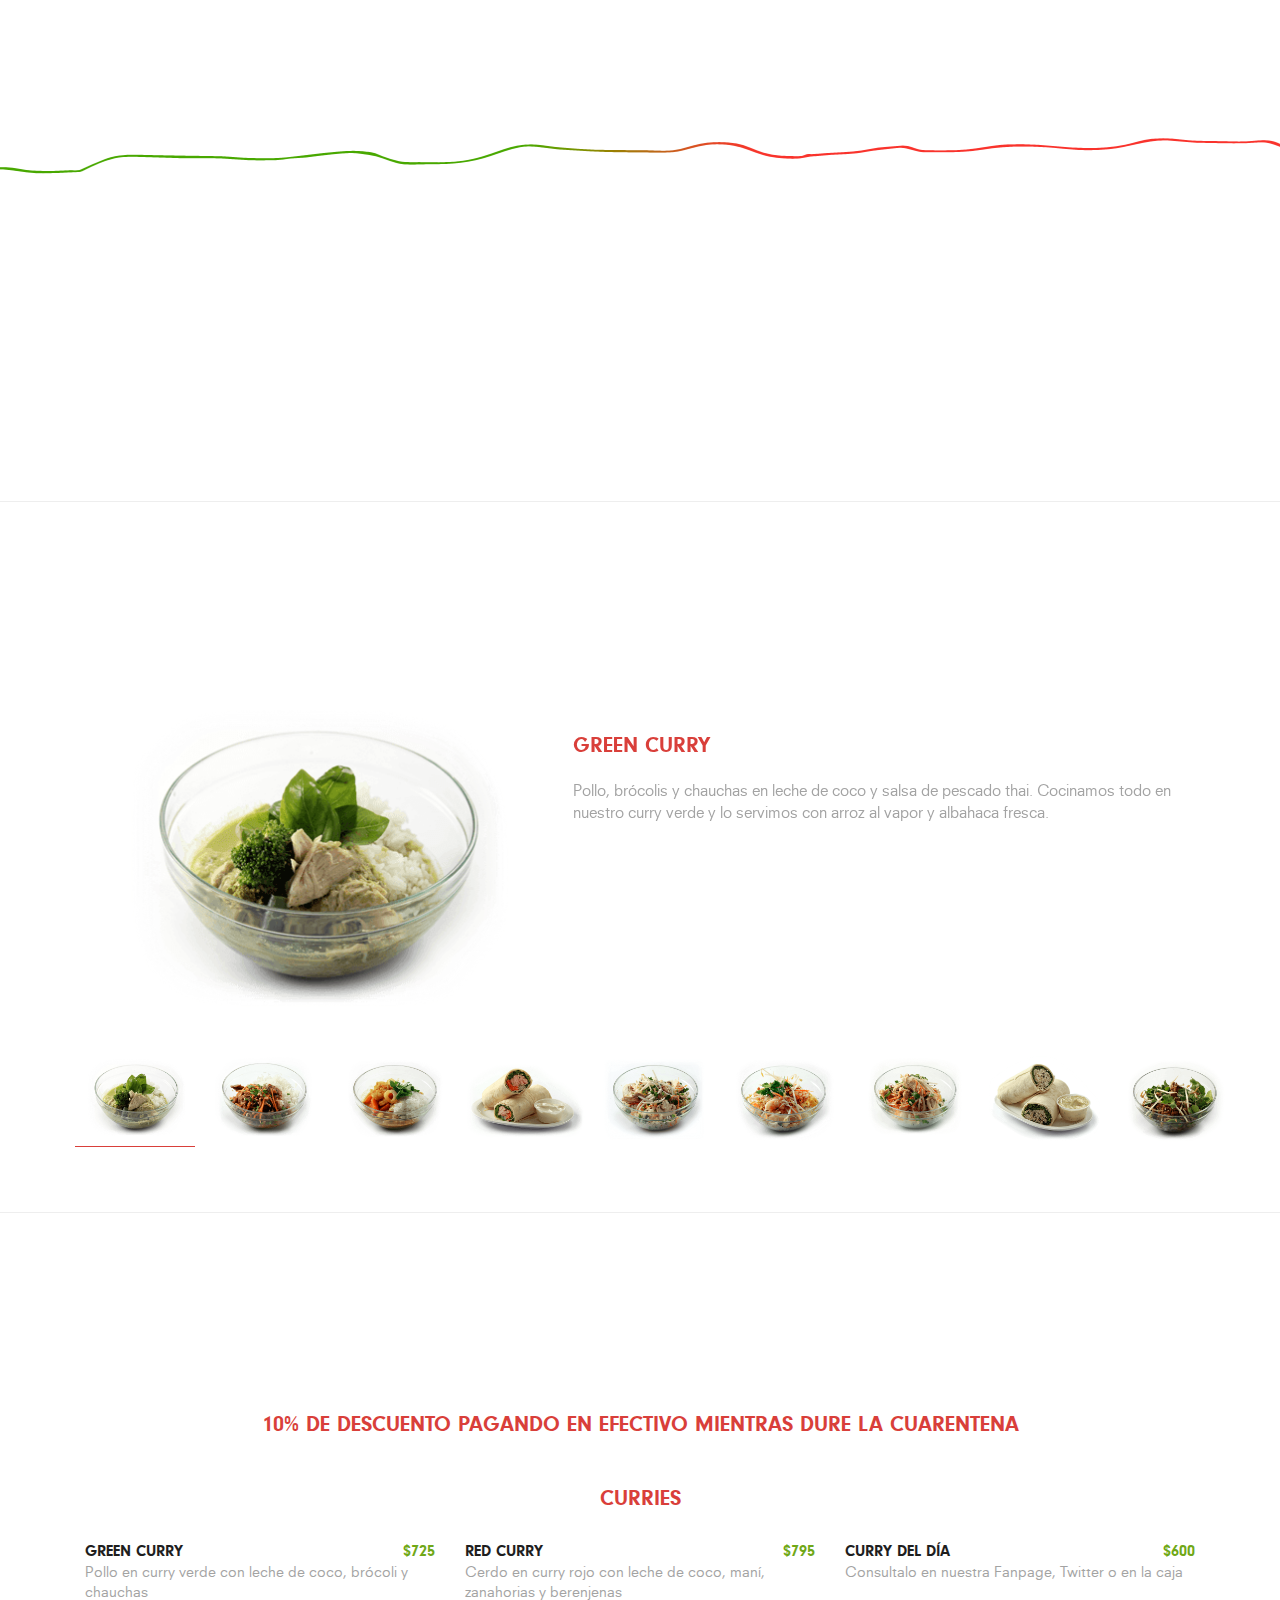
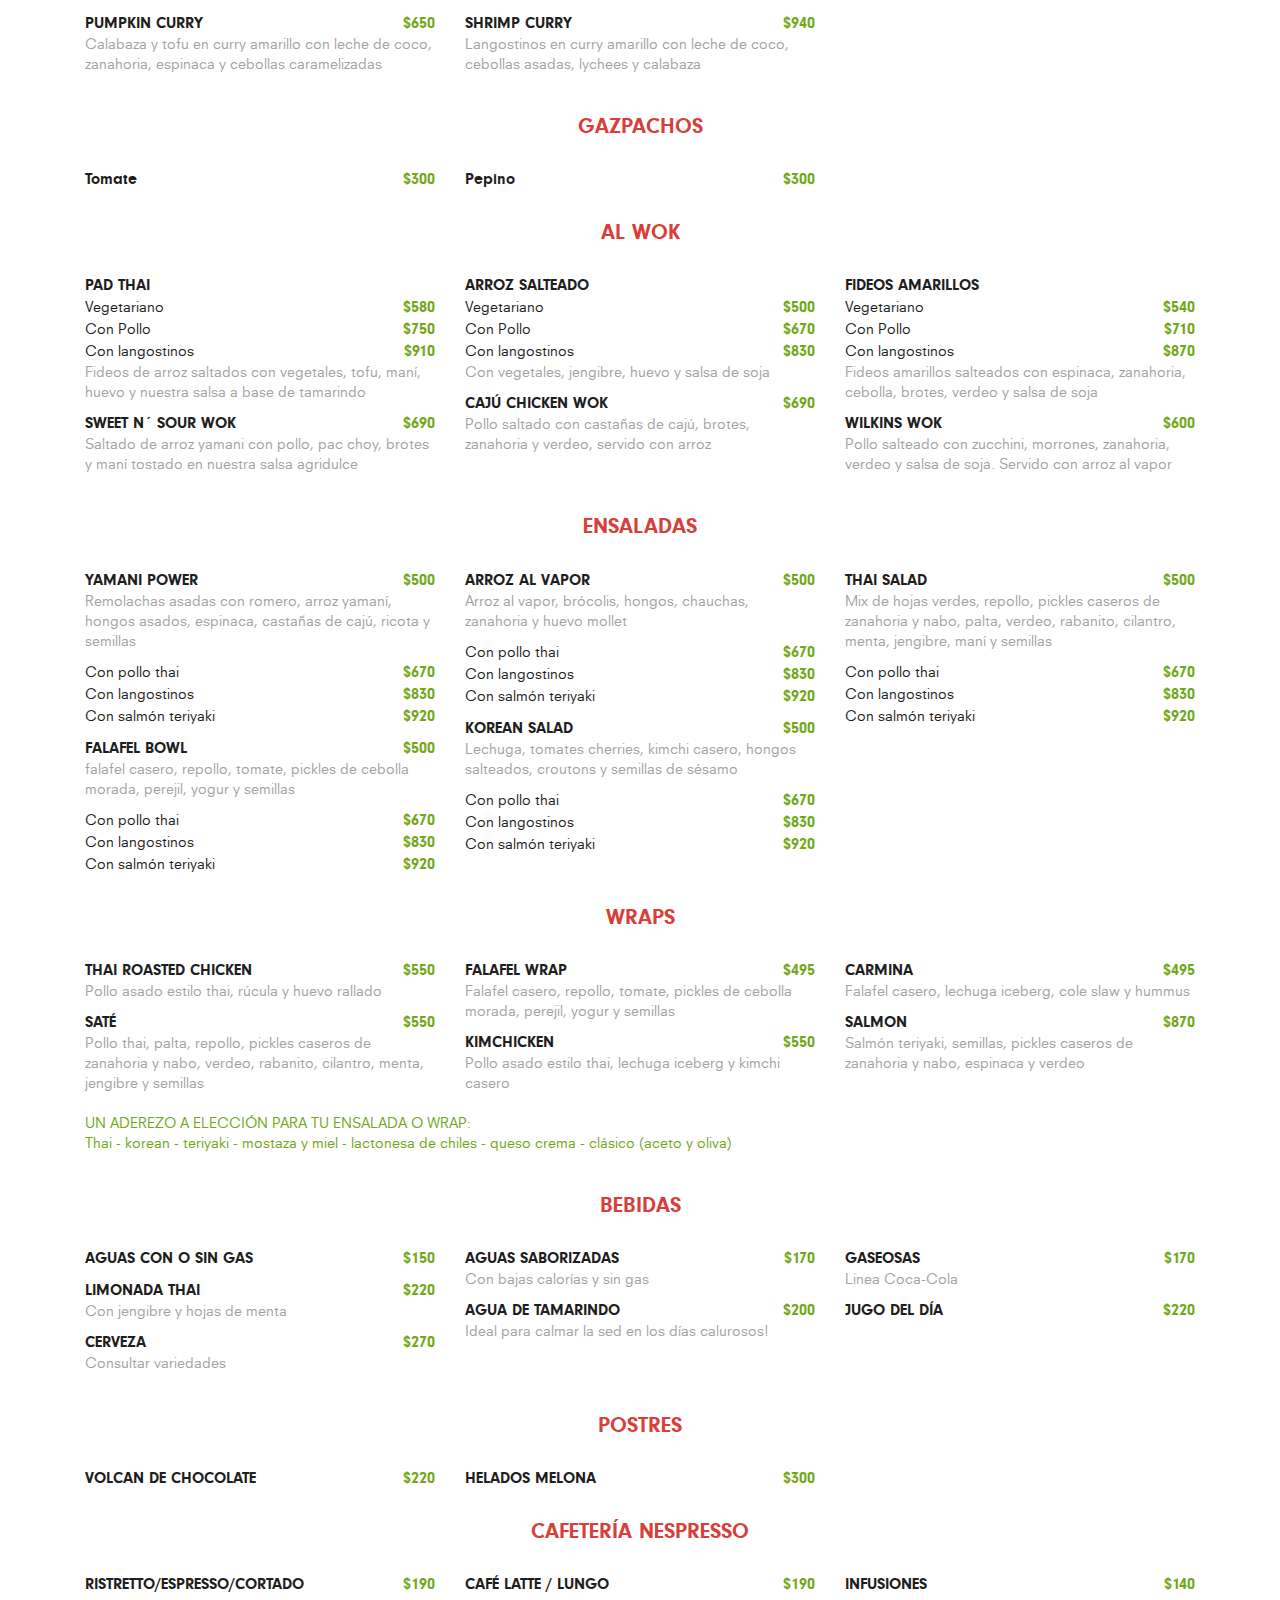
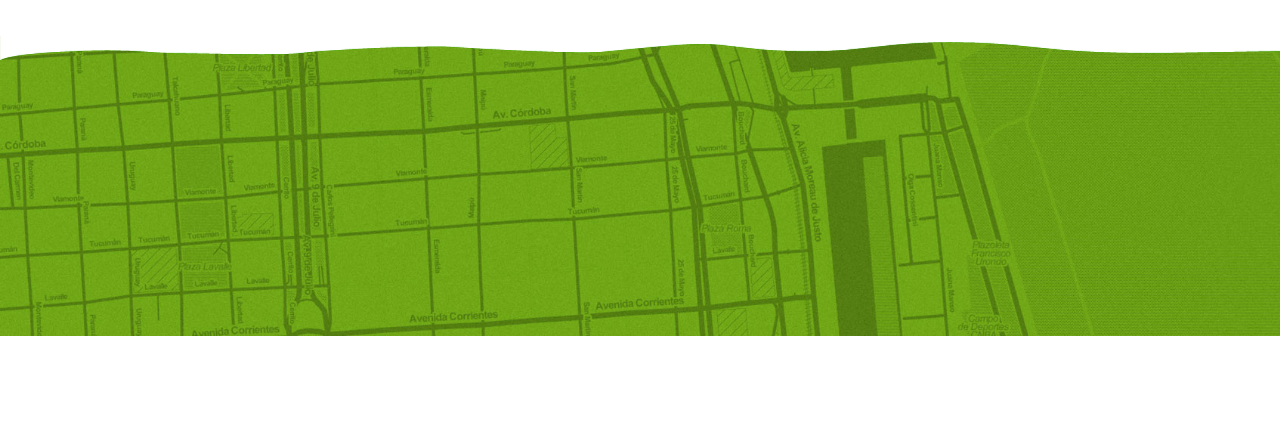
<file: index 2022.html>
<!DOCTYPE html>
<html lang="es">
<head>
<meta charset="utf-8">
<title>Green Curry</title>
<meta name="keywords" content="">
<meta name="description" content="">
<meta http-equiv="X-UA-Compatible" content="IE=Edge">
<meta name="viewport" content="width=device-width, initial-scale=1">
<meta name="format-detection" content="telephone=no">

<link href='images/favicon.ico' type='img/x=icon' rel="shortcut icon">
<link rel="stylesheet" href="css/animate.min.css">
<link rel="stylesheet" href="css/bootstrap.min.css">
<link rel="stylesheet" href="css/font-awesome.min.css">
<link rel="stylesheet" href="css/greencurry-style.css">

<!-- Fonts -->
<link href="fonts/fonts.css" rel="stylesheet" />
<!-- Owl Carousel Assets -->
<link href="owl-carousel/owl.carousel.css" rel="stylesheet">
<link href="owl-carousel/owl.theme.css" rel="stylesheet">
<link href="owl-carousel/owl.transitions.css" rel="stylesheet">

<script src="js/jquery.js"></script>
<script src="js/bootstrap.min.js"></script>
<script src="js/jquery.singlePageNav.min.js"></script>
<script src="js/wow.min.js"></script>
<script src="js/custom.js"></script>
</head>
<body id="top">

<!-- start preloader -->
<div class="preloader">
 <div class="sk-spinner sk-spinner-wave">
   <div class="sk-rect1"></div>
   <div class="sk-rect2"></div>
   <div class="sk-rect3"></div>
   <div class="sk-rect4"></div>
   <div class="sk-rect5"></div>
 </div>
</div>
<!-- end preloader -->
<header>        
<!-- start navigation -->
  <nav class="navbar navbar-default templatemo-nav" role="navigation">
    <div class="container">
      <div class="navbar-header">
        <button type="button" class="navbar-toggle" data-toggle="collapse" data-target="#bs-navbar-collapse-1">    
          <span class="sr-only">Toggle navigation</span>  
          <span class="icon icon-bar"></span>
          <span class="icon icon-bar"></span>
          <span class="icon icon-bar"></span>
        </button>
        <a href="#top" class="navbar-brand">
          <img src="images/logo-nav.png" alt="Green Curry" title="Green Curry" class="img-responsive logo">
        </a>
      </div>
      <div class="collapse navbar-collapse" id="bs-navbar-collapse-1">
        <ul class="nav navbar-nav navbar-right">
          <li><a href="#top">HOME</a></li>
          <li><a href="#clasicos">CLÁSICOS</a></li>
          <li><a href="#menu">MENU</a></li>
          <li><button type="button" data-toggle="modal" data-target="#Modal1">EMPLEOS</button></li>
          <li><a href="#contact">CONTACTO</a></li>
 
        </ul>
      </div>
    </div>
  </nav>
<!-- end navigation -->
</header>

<!-- start home -->
<section id="home">
  <div class="container">
    <div class="row">
      <div class="col-md-pull-right-5 col-md-7 bloque">
        <h1 class="wow fadeIn angled" data-wow-offset="50" data-wow-delay="0.4s">Fast Good Food</h1>
        <p>Porque hacer las cosas rápidas no significa hacerlas mal </p>
        <p class="hidden-xs">Creemos en el Fast Good Food! Los curries y salteados son preparaciones que se realizan en unos pocos minutos, con aromas, sabores y texturas que transforman tu comida diaria en algo distinto. A las ensaladas y wraps les damos un toque asiático y divertido para que no te aburras.
        </p>
        <p>Eso es lo que pretendemos, ofrecerte algo diferente y de calidad, en el poco tiempo que sabemos tenés para disfrutar de tu almuerzo.</p>
     </div>
    </div>
  </div>
</section>
<!-- end home -->

<!-- start cocina -->
<section id="cocina" class="hidden-xs">
  <div class="container">
    <div class="row">
     <div class="col-md-12">
       <h1 class="wow bounceIn" data-wow-offset="50" data-wow-delay="0.3s">Cocina </h1>
     </div>
    </div>  
      <div class="row">
       <div class="col-md-6 col-sm-6 col-xs-12 wow fadeInUp" data-wow-offset="50" data-wow-delay="0.6s">
        <div class="media-heading-wrapper">  
         <h3>CURRIES</h3>
       </div>
       <div class="media-body">
        <span class="allo"></span>
        <p>Son preparaciones típicas del sudeste asiático e india, en las cuales se cocina una carne o solo vegetales en una mezcla de especias y hierbas aromáticas. Depende del curry se pueden utilizar ajíes frescos, leche de coco, salsa de pescado, yogur u otros ingredientes. Se acompañan con arroz</p>
      </div>
      </div>
        <div class="col-md-6 col-sm-6 col-xs-12 wow fadeInUp" data-wow-offset="50" data-wow-delay="0.6s">
          <div class="media">
            <div class="media-heading-wrapper">        
             <h3>WOKS</h3>
            </div>
            <div class="media-body">
              <span class="red"></span>
              <p>Son salteados a fuego fuerte, en los que los alimentos son apenas cocidos en una mínima cantidad de aceite, logrando así guardar muchas de las buenas cualidades de la comida, su textura, sabor, color y aroma.</p>
            </div>
          </div>
        </div>
      </div>
      <div class="row">
        <div class="col-md-6 col-sm-6 col-xs-12 wow fadeInUp" data-wow-offset="50" data-wow-delay="0.8s">
         <div class="media-heading-wrapper">      
           <h3>ENSALADAS</h3>
         </div>
        <div class="media-body">
          <span class="green"></span>
          <p>Las hacemos inspirándonos en los sabores asiáticos. En algunas de ellas utilizamos fideos de arroz, langostinos, frutas, arroz integral y las verduras mas frescas que brinda el mercado.</p>
        </div>
        </div>
        <div class="col-md-6 col-sm-6 col-xs-12 wow fadeInUp" data-wow-offset="50" data-wow-delay="0.8s">
          <div class="media-heading-wrapper">
            <h3>WRAPS</h3>
          </div>
          <div class="media-body">
            <span class="allo"></span>
            <p>Estos "rolls" en masa de trigo surgen como un reemplazo al clásico sandwich, con menos harina y mucho más relleno, siempre con el twist asiático que nos caracteriza.</p>
          </div>
        </div>
      </div>
  </div>
</section>
<!-- end cocina -->
<!-- start curry -->
<section id="curry" class="hidden-xs">
<div class="container hidden-xs">
  <div class="row">
    <div class="col-md-12 wow fadeIn" data-wow-offset="50" data-wow-delay="0.6s">
      <h2><span>HACEMOS</span>  NUESTRAS PROPIAS PASTAS DE <span>CURRY</span></h2>
      <p class="big" >Podriamos decir que la pasta de curry es el alma del plato, es la mezcla de hierbas aromáticas y especias, entre otros ingredientes, que aportan todo el sabor, aroma y color al plato. 
        Nosotros hacemos nuestras propias mezclas, tanto para los curries de la carta como para los del día, y esto nos permite brindarte un curry sin picante.</p>
      </div>
    </div>
  </div>
</section>
<!-- end curry -->
<!-- start description -->
<section id="description" class="hidden-xs">
  <div class="container">
    <div class="row">
      <div class="col-md-6 wow fadeInUp green">
        <div class="favs favs-whisk">
          <span></span>
        </div>
        <h3>¿CÓMO LAS HACEMOS?</h3>
        <p>Nuestra PASTA DE CURRY VERDE y PASTA DE CURRY ROJA parten de la misma base. Lemon grass, jengibre fresco, hojas de lima kaffir, cilantro fresco, coriandro molido, ajos y cebollas. Al momento de moler todos los ingredientes agregamos albahaca para la pasta verde y morrón rojo para la pasta roja. Para nuestra PASTA DE CURRY AMARILLA utilizamos como base especias secas, comino, cúrcuma y coriandro, que luego procesamos junto al lemon grass, ajos y cebollas</p>
      </div>
      <div class="col-md-6 wow fadeInUp red">
        <div class="favs favs-termometer">
          <span></span>
        </div>
        <h3>¿QUÉ TAN PICANTE QUERÉS TU CURRY?</h3>
        <p>Hacé tu curry más potente y decinos que tanto picante aguantas, de todas formas te lo damos separado para que gradúes la cantidad a tu gusto. Nuestros picantes son hechos imitando la salsa picante thai llamada "sri ra cha". Usamos ajíes frescos lo que las hacen únicas. Jalapeños verdes o rojos, rocoto, ají amarillo o el clásico argentino "de la mala palabra". Agregamos un toque de ajo, azúcar, vinagre y aceite. Y te volamos la boca!!!</p>
      </div>
    </div>
  </div>
</section>
<!-- end description -->
<hr></hr>

<!-- start clasicos -->
<section id="clasicos">
  <div class="container">
    <!-- Page Heading -->
    <div class="row">
      <div class="col-lg-12">
        <h1 class="wow bounceIn" data-wow-offset="50" data-wow-delay="0.3s">Clásicos</h1>
        <span class="section-title"> </span>
      </div>
    </div>
    <!-- Start Carousel -->
    <div id="demo">
      <div class="container">
        <div class="row">
          <div class="span12">
            <div id="sync1" class="owl-carousel">
              <!-- 1 Carousel -->
                <div class="item">
                  <div class="col-md-5">
                    <img class="img-responsive" src="images/uploads/menu/green_curry.png" alt="Green Curry">
                  </div>
                  <div class="col-md-7">
                    <div class="name">GREEN CURRY</div>
                    <p class="description">Pollo, brócolis y chauchas en leche de coco y salsa de pescado thai. Cocinamos todo en nuestro curry verde y lo servimos con arroz al vapor y albahaca fresca. </p>
                  </div>
                </div>
              <!-- 2 Carousel -->
                <div class="item">
                  <div class="col-md-5">
                    <img class="img-responsive" src="images/uploads/menu/red_curry.png" alt="Red Curry">
                  </div>
                  <div class="col-md-7">
                    <div class="name">RED CURRY</div>
                    <p class="description">Cerdo asado, berenjenas asadas, zanahorias encurtidas, maní tostado, leche de coco y salsa de pescado thai. Cocinamos todo en nuestro curry rojo y lo servimos con arroz al vapor y nira. </p>
                  </div>
                </div>
              <!-- 3 Carousel -->
                <div class="item">
                  <div class="col-md-5">
                    <img class="img-responsive" src="images/uploads/menu/shrimp_curry.png" alt="Shrimp Curry">
                  </div>
                  <div class="col-md-7">
                    <div class="name">SHRIMP CURRY</div>
                    <p class="description">Langostinos, calabaza asada, cebollita caramelizada, lychees, leche de coco y salsa de pescado thai. Cocinamos todo en nuestro curry amarillo y lo servimos con arroz al vapor y cilantro fresco. </p>
                  </div>
                </div>
              <!-- 4 Carousel -->
                <div class="item">
                  <div class="col-md-5">
                    <img class="img-responsive" src="images/uploads/menu/salmon_wrap.png" alt="Salmon Wrap">
                  </div>
                  <div class="col-md-7">
                    <div class="name">SALMON WRAP</div>
                    <p class="description">Salmon asado marinado en salsa de soja y azúcar con espinaca fresca y encurtidos de zanahoria y nabo, terminado con semillas de sésamo y nira. La gente elige siempre acompañarlo con queso crema ¿Por qué será? </p>
                  </div>
                </div>
              <!-- 5 Carousel -->
                <div class="item">
                   <div class="col-md-5">
                    <img class="img-responsive" src="images/uploads/menu/arroz_salteado.png" alt="Arroz Salteado">
                  </div>
                  <div class="col-md-7">
                    <div class="name">ARROZ SALTEADO</div>
                    <p class="description">Huevo, jengibre, brotes, zanahoria, nabo y verdeo a fuego fuerte en el wok con salsa de soja, semillas de sésamo y nira. Para todos los paladares! Elegilo con pollo, langostinos o solo vegetales.</p>
                  </div>
                </div>
              <!-- 6 Carousel -->
                <div class="item">
                  <div class="col-md-5">
                    <img class="img-responsive" src="images/uploads/menu/pad_thai.png" alt="Pad Thai">
                  </div>
                  <div class="col-md-7">
                    <div class="name">PAD THAI</div>
                    <p class="description">Fideos de arroz, maní, huevo, brotes de soja, tofu, zanahoria, nabo y verdeo salteados rápidamente al wok con nuestra salsa a base de tamarindo y salsa de pescado thai. Un clásico de la cocina thai! Elegí entre pollo, langostinos o solo vegetales.</p>
                  </div>
                </div>
              <!-- 7 Carousel 
                <div class="item">
                  <div class="col-md-5">
                    <img class="img-responsive" src="images/uploads/menu/citric_salmon.png" alt="Citric Salmon">
                  </div>
                  <div class="col-md-7">
                    <div class="name">CITRIC SALMON</div>
                    <p class="description">Curamos el salmón en azúcar, sal y ramas de cilantro, lo cortamos en finas láminas y lo mezclamos con hojas frescas de lechugas variadas, gajos de cítricos, palta y un toque de brotes de soja. Los que la probaron con nuestro aderezo thai necesitan su dosis diaria para estar satisfechos!</p>
                  </div>
                </div>-->
              <!-- 8 Carousel -->
                <div class="item">
                  <div class="col-md-5">
                    <img class="img-responsive" src="images/uploads/menu/caju_chicken.png" alt="Cajú Chicken Wok">
                  </div>
                  <div class="col-md-7">
                    <div class="name">CAJU CHICKEN WOK</div>
                    <p class="description">La conjunción del pollo salteado en aceite de sésamo con las castañas de cajú hacen que no puedas dejar de comerlo hasta el último bocado! Le agregamos zanahoria, brotes y verdeo y lo servimos con arroz al vapor.</p>
                  </div>
                </div>
              <!-- 9 Carousel -->
                <div class="item">
                  <div class="col-md-5">
                    <img class="img-responsive" src="images/uploads/menu/thai_roasted_chicken.png" alt="Thai Roasted Chicken Wrap">
                  </div>
                  <div class="col-md-7">
                    <div class="name">THAI ROASTED CHICKEN WRAP</div>
                    <p class="description">De los sabores de la cocina callejera thai, asamos las supremas del pollo con nuestra mezcla de cilantro, albahaca y salsa de pescado thai. Enrollamos el pollo en nuestra masa de wrap con rúcula y huevo rallado. Para comerlo a toda hora acompañado de nuestra mayonesa de cilantro! </p>
                  </div>
                </div>
              <!-- 10 Carousel -->
                <div class="item">
                  <div class="col-md-5">
                    <img class="img-responsive" src="images/uploads/menu/sweet_and_sour.png" alt="Sweet and Sour Wok">
                  </div>
                  <div class="col-md-7">
                    <div class="name">SWEET AND SOUR WOK</div>
                    <p class="description">Arroz yamaní, pollo, pac choy, brotes y maní tostado salteado al wok con nuestra salsa acidulce a base de soja, azúcar, naranja y vinagre. Textura, sabor y aroma conjugados en este plato alucinante!</p>
                  </div>
                </div>
              <!-- 11 Carousel 
                <div class="item">
                  <div class="col-md-5">
                   <img class="img-responsive" src="images/uploads/menu/veggie_roasted_salad.png" alt="Veggie Roasted Salad">
                  </div>
                  <div class="col-md-7">
                    <div class="name">VEGGIE ROASTED SALAD</div>
                    <p class="description">Calabaza, zanahoria, morrones, cebolla y hongos asados con arroz yamaní y un toque de maní tostado. Esta ensalada es tan rica que casi ni hace falta agregarle aderezo!</p>
                  </div>
                </div>-->
              <!-- 12 Carousel -->
                <!--<div class="item">
                  <div class="col-md-5">
                    <img class="img-responsive" src="images/uploads/menu/korean_chicken.png" alt="Korean Chicken Salad">
                  </div>
                  <div class="col-md-7">
                    <div class="name">KOREAN CHICKEN SALAD</div>
                    <p class="description">La ensalada que sigue cultivando adeptos desde que abrimos nuestro local. Pollo asado estilo thai, hongos salteados, tomates cherries, croutons y nuestra mezcla de hojas verdes. Cuando elijas tu aderezo no dudes en ponerle el koreano!</p>
                  </div>
                </div>-->
              </div>

              <div id="sync2" class="owl-carousel center-block">
                <div class="item" >
                  <img class="img-responsive" src="images/uploads/menu/green_curry.png" alt="Green Curry">
                </div>
                <div class="item" >
                  <img class="img-responsive" src="images/uploads/menu/red_curry.png" alt="Red Curry">
                </div>
                <div class="item" >
                  <img class="img-responsive" src="images/uploads/menu/shrimp_curry.png" alt="Shrimp Curry">
                </div>
                <div class="item" >
                  <img class="img-responsive" src="images/uploads/menu/salmon_wrap.png" alt="Salmon Wrap">
                </div>
                <div class="item" >
                  <img class="img-responsive" src="images/uploads/menu/arroz_salteado.png" alt="Arroz Salteado">
                </div>
                <div class="item" >
                  <img class="img-responsive " src="images/uploads/menu/pad_thai.png" alt="Pad Thai">
                </div>
                <!--<div class="item" >
                  <img class="img-responsive" src="images/uploads/menu/citric_salmon.png" alt="Citric Salmon">
                </div> -->
                <div class="item" >
                  <img class="img-responsive" src="images/uploads/menu/caju_chicken.png" alt="Caju Chicken Wok">
                </div>
                <div class="item" >
                  <img class="img-responsive" src="images/uploads/menu/thai_roasted_chicken.png" alt="Thai Roasted Chicken Wrap">
                </div>
                <div class="item" >
                  <img class="img-responsive" src="images/uploads/menu/sweet_and_sour.png" alt="Sweet and Sour Wok">
                </div>
                <!--<div class="item" >
                  <img class="img-responsive" src="images/uploads/menu/veggie_roasted_salad.png" alt="Veggie Roasted Salad">
                </div> -->
                <!--<div class="item" >
                  <img class="img-responsive" src="images/uploads/menu/korean_chicken.png" alt="Korean Chicken Salad">
                </div>-->
              </div>

          </div>
        </div>
      </div>
    </div>
  </div>
</section>    	
<!-- end clasicos-->
<hr></hr>

<!-- start Menu -->
<section id="menu">
<div class="container">
  <div class="row main content">
    <div class="col-lg-12">
      <h1 class="wow bounceIn" data-wow-offset="50" data-wow-delay="0.3s">Menú</h1>
    </div>
  </div>
  <h2 class="cuarentena">10% DE DESCUENTO PAGANDO EN EFECTIVO MIENTRAS DURE LA CUARENTENA</h2>
  <div class="row">
    <div class="col-xs-12">
      <h2>CURRIES</h2>
      <div class="col-xs-12 col-md-4">
        <ul>
          <li><h4>GREEN CURRY<span> $725</span></h4></li>
          <p>Pollo en curry verde con leche de coco, brócoli y chauchas</p>
          <li><h4>PUMPKIN CURRY<span> $650</span></h4></li>
          <p>Calabaza y tofu en curry amarillo con leche de coco, zanahoria, espinaca y cebollas caramelizadas</p>
        </ul>
      </div>
      <div class="col-md-4">
        <ul>
          <li><h4>RED CURRY<span> $795</span></h4> </li>
          <p>Cerdo en curry rojo con leche de coco, maní, zanahorias y berenjenas</p>
          <li><h4> SHRIMP CURRY <span> $940</span></h4></li>
          <p>Langostinos en curry amarillo con leche de coco, cebollas asadas, lychees y calabaza</p>

        </ul>
      </div>
      <div class="col-md-4" >
        <ul>
          <li><h4>CURRY DEL DÍA<span> $600</span></h4> </li>
          <p>Consultalo en nuestra Fanpage, Twitter o en la caja</p>
          
        </ul>
       
      </div>
    </div>
  </div> 

   <div class="row">
    <div class="col-xs-12">
      <h2>Gazpachos</h2>
      <div class="col-md-4">
        <ul>
          
          <li><h4>Tomate<span> $300</span></h4></li>
          <!--<p class="hidden-xs">Pepsi, Pepsi light, 7up, 7up light, Mirinda, Pdt pomelo/pomelo light</p>-->
        
        </ul>
      </div>
      <div class="col-md-4">
        <ul>
          <li><h4>Pepino<span> $300</span></h4></li>
          
         
        </ul>
      </div>
     
    </div>
  </div>    

  <div class="row">
    <div class="col-xs-12">
      <h2>AL WOK</h2>
      <div class="col-md-4">
        <ul>
           <li><h4>PAD THAI</h4></li>
          <li>Vegetariano<span> $580</span></li>
          <li>Con Pollo<span> $750</span></li>
          <li>Con langostinos<span> $910</span></li>
          <p>Fideos de arroz saltados con vegetales, tofu, maní, huevo y nuestra salsa a base de tamarindo</p>
          <li><h4>SWEET N´ SOUR WOK<span> $690</span></h4></li>
          <p>Saltado de arroz yamani con pollo, pac choy, brotes y maní tostado en nuestra salsa agridulce</p>
      
        </ul>
      </div>
      <div class="col-md-4">
        <ul>
          <li><h4>ARROZ SALTEADO</h4></li>
          <li>Vegetariano<span> $500</span></li>
          <li>Con Pollo<span> $670</span></li>
          <li>Con langostinos<span> $830</span></li>
          <p>Con vegetales, jengibre, huevo y salsa de soja</p>
          <li><h4>CAJÚ CHICKEN WOK<span> $690</span></h4></li>
          <p>Pollo saltado con castañas de cajú, brotes, zanahoria y verdeo, servido con arroz</p>

         
        </ul>
      </div>
      <div class="col-md-4" >
        <ul>
          <li><h4>FIDEOS AMARILLOS </h4></li>
          <li>Vegetariano<span> $540</span></li>
          <li>Con Pollo<span> $710</span></li>
          <li>Con langostinos<span> $870</span></li>
          <p>Fideos amarillos salteados con espinaca, zanahoria, cebolla, brotes, verdeo y salsa de soja</p>
         <li><h4>WILKINS WOK<span> $600</span></h4></li>
          <p>Pollo salteado con zucchini, morrones, zanahoria, verdeo y salsa de soja. Servido con arroz al vapor
</p>
        </ul>
      </div>
    </div>
  </div>     

  <div class="row">
    <div class="col-xs-12">
      <h2>ENSALADAS</h2>
      <div class="col-md-4">
        <ul>
          <li><h4>YAMANI POWER<span> $500</span></h4></li>
          <p>Remolachas asadas con romero, arroz yamaní, hongos
            asados, espinaca, castañas de cajú, ricota y semillas </p>
          <li>Con pollo thai<span> $670</span></li>
          <li>Con langostinos<span> $830</span></li>
          <li>Con salmón teriyaki<span> $920</span></li>
                  </ul>
        <ul>
          <li><h4>FALAFEL BOWL<span> $500</span></h4></li>
          <p>falafel casero, repollo, tomate, pickles de cebolla morada, perejil, yogur y semillas</p>
          <li>Con pollo thai<span> $670</span></li>
          <li>Con langostinos<span> $830</span></li>
          <li>Con salmón teriyaki<span> $920</span></li>
          
        </ul>
      </div>
      <div class="col-md-4">
        <ul>
          <li><h4>ARROZ AL VAPOR<span> $500</span></h4></li>
          <p>Arroz al vapor, brócolis, hongos, chauchas, zanahoria y huevo mollet</p>
          <li>Con pollo thai<span> $670</span></li>
          <li>Con langostinos<span> $830</span></li>
          <li>Con salmón teriyaki<span> $920</span></li>
          
        </ul>
       
        <ul>
          <li><h4>KOREAN SALAD<span> $500</span></h4></li>
          <p>Lechuga, tomates cherries, kimchi casero, hongos salteados, croutons y semillas de sésamo</p>
          <li>Con pollo thai<span> $670</span></li>
          <li>Con langostinos<span> $830</span></li>
          <li>Con salmón teriyaki<span> $920</span></li>
          
        </ul>

      </div>
      <div class="col-md-4" >
        
        <ul>
          <li><h4>THAI SALAD<span> $500</span></h4></li>
          <p>Mix de hojas verdes, repollo, pickles caseros de zanahoria y nabo,
          palta, verdeo, rabanito, cilantro, menta, jengibre, maní y semillas</p>
          <li>Con pollo thai<span> $670</span></li>
          <li>Con langostinos<span> $830</span></li>
          <li>Con salmón teriyaki<span> $920</span></li>
          
        </ul>
        
      </div>
    </div>
  </div>  

  <div class="row">
    <div class="col-xs-12">
      <h2>WRAPS</h2>
      <div class="col-md-4">
        <ul>
          <li><h4>THAI ROASTED CHICKEN<span> $550</span></h4></li>
          <p>Pollo asado estilo thai, rúcula y huevo rallado</p>

          <li><h4>SATÉ<span> $550</span></h4></li>
          <p>Pollo thai, palta, repollo, pickles caseros de zanahoria y nabo, verdeo, rabanito, cilantro, menta, jengibre y semillas</p>
        </ul>
      </div>
      <div class="col-md-4">
        <ul>
          <li><h4>FALAFEL WRAP <span> $495</span></h4></li>
          <p>Falafel casero, repollo, tomate, pickles de cebolla morada, perejil, yogur y semillas</p>

          
        </ul>

        <ul>
          <li><h4>KIMCHICKEN <span> $550</span></h4></li>
          <p>Pollo asado estilo thai, lechuga iceberg y kimchi casero</p>

          
        </ul>
      </div>
      <div class="col-md-4" >
        <ul>
          <li><h4>CARMINA<span> $495</span></h4></li>
          <p>Falafel casero, lechuga iceberg, cole slaw y hummus</p>

          <li><h4>SALMON<span> $870</span></h4></li>
          <p>Salmón teriyaki, semillas, pickles caseros de zanahoria y nabo, espinaca y verdeo</p>
          
        </ul>
      </div>
      <div class="col-md-12" >
        <ul>
          
          <li><h5> UN ADEREZO A ELECCIÓN PARA TU ENSALADA O WRAP: <br> Thai - korean - teriyaki - mostaza y miel - lactonesa de chiles - queso crema - clásico (aceto y oliva)</h5></li>
        </ul>
      </div>
    </div>
  </div>


  <div class="row">
    <div class="col-xs-12">
      <h2>BEBIDAS</h2>
      <div class="col-md-4">
        <ul>
          
          <li><h4>AGUAS CON O SIN GAS<span> $150</span></h4></li>
          <!--<p class="hidden-xs">Pepsi, Pepsi light, 7up, 7up light, Mirinda, Pdt pomelo/pomelo light</p>-->
          <li><h4>LIMONADA THAI<span> $220</span></h4></li>
          <p class="hidden-xs">Con jengibre y hojas de menta</p>
          <li><h4>CERVEZA<span> $270</span></h4></li>
          <p class="hidden-xs">Consultar variedades</p>
        </ul>
      </div>
      <div class="col-md-4">
        <ul>
          <li><h4>AGUAS SABORIZADAS<span> $170</span></h4></li>
          <p class="hidden-xs">Con bajas calorías y sin gas</p>
          <li><h4>AGUA DE TAMARINDO<span> $200</span></h4></li>
          <p class="hidden-xs">Ideal para calmar la sed en los días calurosos!</p>
         
        </ul>
      </div>
      <div class="col-md-4" >
        <ul>
          
          <li><h4>GASEOSAS<span> $170</span></h4></li>
                    <p class="hidden-xs">Linea Coca-Cola</p>

         
          <li><h4>JUGO DEL DÍA<span> $220</span></h4></li>
        </ul>
      </div>
    </div>
  </div> 

  <div class="row">
    <div class="col-xs-12">
      <h2>POSTRES</h2>
      <div class="col-md-4">
        <ul>
          <li><h4>VOLCAN DE CHOCOLATE<span> $220</span></h4></li>
          
        </ul>
      </div>
      <div class="col-md-4">
        <ul>
         <li><h4>HELADOS MELONA<span> $300</span></h4></li>
        </ul>
      </div>
     
    </div>
  </div> 

  <div class="row">
    <div class="col-xs-12">
      <h2>CAFETERÍA NESPRESSO</h2>
      <div class="col-md-4">
        <ul>
          <li><h4>RISTRETTO/ESPRESSO/CORTADO<span> $190</span></h4></li>
        </ul>
      </div>
      <div class="col-md-4">
        <ul>
          <li><h4>CAFÉ LATTE / LUNGO<span> $190</span></h4></li>
        </ul>
      </div>
      <div class="col-md-4" >
        <ul>
          <li><h4> INFUSIONES<span> $140</span></h4></li>
        </ul>
      </div>
    </div>
  </div> 

</div>
</section>
<!-- end Menu -->

<!-- start contact -->
<div id="contact"><div class="mountain"> <span></span></div>
  <div class="container">
    <div class="row">
    <div class="col-xs-12 col-sm-6">
     <h1 class="wow bounceIn" data-wow-offset="50" data-wow-delay="0.3s">4312 8337</h1>
    </div>
    <div class="col-xs-12 col-sm-6 wow fadeInRight" data-wow-offset="50" data-wow-delay="0.6s">
     <address>
      <p class="address-title">CONTACTANOS</p>
      <p><i class="fa fa-clock-o hidden-xs hidden-sm"></i> Lunes a Viernes de 11.30 a 16.30 para comer en el local, take away y delivery
16.30 a 23.00 solo take away y delivery</p>
      <p><i class="fa fa-envelope-o hidden-xs hidden-sm"></i> contacto@greencurry.com.ar</p>
      <p><i class="fa fa-map-marker hidden-xs hidden-sm"></i> Tucumán 271, Microcentro, Capital Federal, Bs As.</p>
    </address>
    </div>
    </div>
  </div>
</div>
<!-- end contact -->

<!-- start copyright -->
<footer id="copyright">
  <div class="row">
    <div class=" col-sm-6">
      <ul class="social wow fadeIn">
        <li><a href="https://www.facebook.com/GreenCurryBsAs/?fref=ts" target="_blank" class="fa fa-facebook fa-2x fb"></a></li>
        <li><a href="https://twitter.com/greencurrybsas" target="_blank" class="fa fa-twitter fa-2x tw"></a></li>
        <li><a href="https://www.instagram.com/greencurrybsas/" target="_blank" class="fa fa-instagram fa-2x is"></a></li>
      </ul>  
    </div>                  
    <div class="col-sm-6">
      <p class="wow fadeIn" data-wow-offset="50" data-wow-delay="0.3s">
        Copyright &copy; 2016 Green Curry</p>
    </div>
  </div>
</footer>
<!-- end copyright -->

<!-- Modal Empleos -->
    <div id="Modal1" class="modal fade" role="dialog">
      <div class="modal-dialog modal-lg">
        <div class="modal-content">
          <div class="modal-header">
            <button type="button" class="close" data-dismiss="modal">&times;</button>
            <h1 class="modal-title">Se parte de Green Curry</h1>
          </div>
          
          <div class="modal-body">
            <p class="empleos">
            ¿Queres trabajar con nosotros? Mandanos tu CV a <a class="mail" href="mailto:cv@greencurry.com.ar">cv@greencurry.com.ar </a>y te responderemos a la brevedad. <br>¡Muchas gracias!</p>                 
          </div>
          <div class="modal-footer">
            <button type="button" class="btn btn-default" data-dismiss="modal">Cerrar</button>
          </div>
        </div>
      </div>
    </div>
<!-- END MODALS -->


<!-- Carousel -->
  <script src="owl-carousel/owl.carousel.js"></script>
  <script>
  $(document).ready(function() {

    var sync1 = $("#sync1");
    var sync2 = $("#sync2");

    sync1.owlCarousel({
      singleItem : true,
      slideSpeed : 1000,
      navigation: true,
      pagination:false,
      afterAction : syncPosition,
      responsiveRefreshRate : 200,
    });

    sync2.owlCarousel({
      items : 9,
      itemsDesktop : [1199,10],
      itemsDesktopSmall : [979,10],
      itemsTablet : [768,8],
      itemsMobile : [479,4],
      pagination:false,
      responsiveRefreshRate : 100,
      afterInit : function(el){
        el.find(".owl-item").eq(0).addClass("synced");
      }
    });

    function syncPosition(el){
      var current = this.currentItem;
      $("#sync2")
      .find(".owl-item")
      .removeClass("synced")
      .eq(current)
      .addClass("synced")
      if($("#sync2").data("owlCarousel") !== undefined){
        center(current)
      }

    }

    $("#sync2").on("click", ".owl-item", function(e){
      e.preventDefault();
      var number = $(this).data("owlItem");
      sync1.trigger("owl.goTo",number);
    });

    function center(number){
      var sync2visible = sync2.data("owlCarousel").owl.visibleItems;

      var num = number;
      var found = false;
      for(var i in sync2visible){
        if(num === sync2visible[i]){
          var found = true;
        }
      }

      if(found===false){
        if(num>sync2visible[sync2visible.length-1]){
          sync2.trigger("owl.goTo", num - sync2visible.length+2)
        }else{
          if(num - 1 === -1){
            num = 0;
          }
          sync2.trigger("owl.goTo", num);
        }
      } else if(num === sync2visible[sync2visible.length-1]){
        sync2.trigger("owl.goTo", sync2visible[1])
      } else if(num === sync2visible[0]){
        sync2.trigger("owl.goTo", num-1)
      }
    }

  });
  </script>
</body>
</html>
</file>
<file: css/greencurry-style.css>
body {
 	background: #FFF;
 	color: #1E1E1E;
	font-family: 'myneuze', sans-serif;
	margin: 0 auto;
	overflow-x: hidden;
	 /* prevent horizontal scrollbar from appearing */
}
a {
	color: #A3A3A3;
}
a:hover {
	color: #333;
}
ul {
	-webkit-padding-start: 0px;
}
/* start h1 */
h1 {
    font-family: 'journal';
    font-size: 72px;
    font-weight: normal;
    text-align: center;
}
section h1:after {
    content: '';
    display: block;
    background: url(../images/red-dirt-2.png) no-repeat;
    width: 180px;
    height: 20px;
    margin: 0 auto;
}

h1:after {
    content: '';
    display: block;
    background: url(../images/red-dirt-2.png) no-repeat;
    width: 180px;
    height: 20px;
    margin: 0 auto;
}

.angled {
    -webkit-transform: rotate(-3deg);
    -moz-transform: rotate(-3deg);
    -o-transform: rotate(-3deg);
    -ms-transform: rotate(-3deg);
    transform: rotate(-3deg);
}
p {
	color: #A3A3A3;
    font-size: 15px;
}

p.empleos{
	text-align: center;
}

p.big {
	font-size: 20px;
	color: #fff;
	font-weight: 200;
	text-align: center;
	margin: 20px 80px;
}
h2	{
	color: #fff;
	font-size: 32px;
	font-weight: 200;
	text-align: center;
	padding-top: 20px;
}	
h2 span	{
	font-weight: bold;
}
h3 {
	font-size: 20px;
	font-weight: 200;
	text-transform: uppercase;
	text-align: left;
	margin: 40px 0 40px;
}
h4 {
	font-size: 16px;
	font-weight: bold;
	line-height: 22px;
}





/* start cocina team menu portfolio contact */
#cocina, #curry, #description, #clasicos, #menu{
		padding-top: 20px;
		padding-bottom: 40px;
}


/* end cocina team menu portfolio contact */

/* start preloader */
.preloader{
	position: fixed;
  	top: 0;
	left: 0;
	width: 100%;
	height: 100%;
	z-index: 99999;
	display: -webkit-box;
	display: -webkit-flex;
	display: -ms-flexbox;
	display: flex;
	-webkit-flex-flow: row nowrap;
	    -ms-flex-flow: row nowrap;
	        flex-flow: row nowrap;
	-webkit-box-pack: center;
	-webkit-justify-content: center;
	    -ms-flex-pack: center;
	        justify-content: center;
	-webkit-box-align: center;
	-webkit-align-items: center;
    -ms-flex-align: center;
	        align-items: center;
	background: none repeat scroll 0 0 #ffffff;
}
.sk-spinner-wave.sk-spinner {
	width: 50px;
	height: 30px;
	text-align: center;
	font-size: 10px; 
}
.sk-spinner-wave div 
	{
  		background-color: #333;
  		height: 100%;
  		width: 6px;
  		display: inline-block;
         -webkit-animation: sk-waveStretchDelay 1.2s infinite ease-in-out;
                 animation: sk-waveStretchDelay 1.2s infinite ease-in-out;
         
    }
.sk-spinner-wave .sk-rect2 
	{
          -webkit-animation-delay: -1.1s;
                  animation-delay: -1.1s; 
      }
.sk-spinner-wave .sk-rect3 
	{
          -webkit-animation-delay: -1s;
                  animation-delay: -1s; 
     }
.sk-spinner-wave .sk-rect4 
	{
          -webkit-animation-delay: -0.9s;
                  animation-delay: -0.9s;
     }
.sk-spinner-wave .sk-rect5 
	{
          -webkit-animation-delay: -0.8s;
                  animation-delay: -0.8s; 
     }

@-webkit-keyframes sk-waveStretchDelay {
  0%, 40%, 100% {
            -webkit-transform: scaleY(0.4);
                    transform: scaleY(0.4); }

  20% {
            -webkit-transform: scaleY(1);
                    transform: scaleY(1); } }

@keyframes sk-waveStretchDelay {
  0%, 40%, 100% {
            -webkit-transform: scaleY(0.4);
                    transform: scaleY(0.4); }

  20% {
            -webkit-transform: scaleY(1);
                    transform: scaleY(1); } }
/* end preloader */

/* start nagivation */
.logo {
    display: block;
    max-width: 100%;
    height: 85%;
}
.navbar-default {
	background: #fff;
	border: none;
	box-shadow: none;
	margin: 0 !important;
}
.navbar-default .navbar-brand {
	font-weight: 500;
	font-size: 30px;
	height: 70px;
	line-height: 40px;
	padding: 5px 0px 0px 12px;
}
.navbar-default .navbar-nav li a {
	font-weight: bold;
	font-size: 14px;
	height: 70px;
	line-height: 40px;
}
.navbar-default .navbar-nav li button {
	font-weight: bold;
	font-size: 14px;
	height: 70px;
	line-height: 40px;
}
.navbar-default .navbar-nav>li>button {
    color: #777;
    background-color: transparent;
    border-color: transparent;
    border-width: 0;
	outline: -webkit-focus-ring-color none;
}
.navbar-default .navbar-nav > li > a.current { 
	color: #FFF;
	background: url(../images/nav-selected.png) 0 15px no-repeat;
    background-size: 100% 37px;
}
.templatemo-nav {
	border-radius: 0;	
	width: 100%;
	border-bottom: 1px solid #F2F2F2;
	z-index: 1000;
	position: fixed;
}
/* start home */
#home {
	background: url(../images/home-bg.png) no-repeat;
	background-position: center top;
	width: 100%;
	position: relative;
	top: 50px;
	height: 620px;
}

#cocina {
	background: url(../images/cocina-bg.png) no-repeat;
	background-position: center top;
	width: 100%;
	position: relative;
	
	height: 650px;
}
.bloque{
	margin: 40px 0;
	position: relative;
	max-height: 650px;
}
#home h1 {
	font-weight: 300;
	font-size: 74px;
	padding: 40px 0;
	margin-top: 0;
}
#home p {
	color: #a3a3a3;
	font-size: 18px;
	text-align: left;
}
/* end home */

/* start cocina */
#cocina .media-heading-wrapper h3{
	color:#D93f3A;
	font-weight: bold;
	margin: 15px 0;
}
#cocina .media-body .red {
	background: #D93f3A url(../images/q-marks.png) center center no-repeat;
	border-radius: 48px;
	width: 30px;
	height: 30px;
	float: left;
}
#cocina .media-body .allo {
	background: #ffaf1e url(../images/q-marks.png) center center no-repeat;
	border-radius: 48px;
	width: 30px;
	height: 30px;
	float: left;
}
#cocina .media-body .green {
	background: #70a817 url(../images/q-marks.png) center center no-repeat;
	border-radius: 48px;
	width: 30px;
	height: 30px;
	float: left;
}
#cocina .media-body p{
	font-family: 'benton';
	margin:0 40px 15px 40px;
}

#curry .media-heading-wrapper h3{
	color:#D93f3A;
	font-weight: bold;
	margin: 15px 0;
}
#curry {
    background-image: url(../images/fav-bg-1.jpg);
    background-attachment: fixed;
    width:100%;
    position: relative;
    background-size: cover;
    background-position: center;
    background-color: #fff;
    min-height: 400px;
}
#curry:after {
    position: absolute;
    content: '';
    background: url(../images/fav-bg-grad.png) repeat-x;
    height: 150px;
    width: 100%;
    left: 0;
    bottom: 0;
}

#description{
    background: url(../images/line.png) no-repeat;
    width:100%;
    position: relative;
    padding-top: 0;
    background-position-x: center;
}
#description .red h3, .green h3	{
	color:#D93f3A;
	font-weight: bold;
	text-align: center;
}
#description .green h3	{
	color:#6ea615;
}
#description .favs {
    margin: 0 auto;
    border-radius: 80px;
    width: 80px;
    height: 80px;
    padding-top: 30px;
    margin-top: 50px;
}
#description .favs-whisk {
	background: #6ea615 url(../images/batidor.png) 13px 13px no-repeat;

}
#description .favs-termometer {
	background: #d73630 url(../images/termometro.png) 14px 13px no-repeat;
}
/* end cocina */

/* start clasicos */
#clasicos p {
    color: #a3a3a3;
    font-size: 15px;
}
/* Start Carousel */
#sync1 .item{
    padding: 0;
}
#sync2 .item{

    margin: 5px;
    cursor: pointer;
}
#sync2 .synced .item{
	
	border-bottom: 1px solid #D93f3A;
}
.img-responsive {
	margin: 0 auto;
}
.name {
	color: #D93f3A;
	text-transform: uppercase;
	font-weight: bold;
	font-size: 22px;
	margin: 60px 0 20px;
}
.description {
	position: relative;
}
/* End Carousel */

/* end clasicos */

/* start menu */
#menu ul{
    list-style: none;
    margin: 0;
    padding: 0;
}
#menu li {
	font-size: 14px;
	line-height: 22px;
    display: list-item;
    text-align: -webkit-match-parent;
}
#menu  ul li span{
	font-weight: bold;
	font-size: 16px;
	float: right;
    color: #70A817;
}
#menu p{
	font-size: 14px;
}
#menu h2
	{	color: #D93f3A;
		font-size: 22px;
		text-transform: uppercase;
		font-weight: bold;
		padding: 10px 0;
	}

.cuarentena h2
	{	color: #fff;
		font-size: 22px;
		
	}

#menu h4
	{	margin-bottom: 0;
	}
#menu ul li h5{
	font-size: 14px;
    color: #70A817;
    line-height: 20px;
}
/* end menu */

/* start contact*/
#contact {
	background: url(../images/map.jpg) no-repeat;
	background-attachment: local;
	background-position: center left;
	width: 100%;
	position: relative;
	background-size: cover;
}
.mountain {
    position: absolute;
    content: '';
    background: url(../images/contact-mountains.png) repeat-x;
    height: 24px;
    width: 100%;
    left: 0;
    top: 0;
}
#contact h1 {
    font-family: 'journal';
    font-size: 72px;
    color:#FFF;
    font-weight: normal;
    position: relative;
    top: 70px;
    text-align: left;
}
#contact h1:after {
    content: '';
    display: block;
    background: url(../images/white-dirt.png) no-repeat;
    width: 300px;
    height: 20px;
    position: absolute;
}
#contact p {
	    color: #FFF;
}
#contact address {
    color: #FFF;
	padding-top: 40px;
}
#contact address .address-title {
	color: #FFF;
	font-weight: bold;
	font-size: 20px;
	padding-bottom: 10px;
	letter-spacing: 1px;
}
#contact address .fa {
	border: 1px solid #fff;
	border-radius: 40px;
	color: #FFF;
	width: 40px;
	height: 40px;
	line-height: 40px;
	text-align: center;
	margin-right: 10px;
	margin-bottom: 10px;
}
/* end contact */

/* start copyright */
#copyright	{
	padding: 20px;
}
#copyright p {
	font-weight: 400;
	text-align: right;
	margin:0 auto;
}
.social ul
	{     
	display: block;
	list-style: none;
	}

.social li {
		display: inline-block;
		list-style: none;
	}
.social li a {
		color: #A3A3A3;
		line-height: 40px;
		text-decoration: none;
		-webkit-transition: all 0.4s ease-in-out;
		        transition: all 0.4s ease-in-out;
		margin-right: 10px;
	}
.social li a:hover	{
		color: #A3A3A3;
		border-color: transparent;
	}
footer ul li .fb{
	color: #3b5998;
}
footer ul li .tw{
	color: #55acee;
}
footer ul li .is{
	color: #125688;
}
/* end copyright */

@media only screen and (max-width: 1199px) and (min-width: 992px) {

}


@media only screen and ( max-width: 992px ) {
#contact h1 {
    position: relative;
    top: 50px;
    text-align: left;
}


/* start 980 media quires */
@media only screen and ( min-width: 768px ) {
	#home {
    	height: 610px;
	}
	p.big {
    	margin: 20px 10px;
	}
	#cocina .media-body p {
	    margin: 0 0 15px 40px;
	}

	#description .red h3, .green h3 {
    color: #D93f3A;
    font-weight: bold;
    text-align: center;
    margin: 20px 0;
	}

}
/* start 768 media quires */
@media only screen and ( max-width: 767px ) {

	.templatemo-nav {
		position: fixed;
    	top: 0;
	}
	.navbar-toggle {
		margin-top: 15px;
	}
	.navbar-collapse {
		max-height: 300px;
		overflow-y: auto;
	}
	.navbar-default .navbar-nav li a {
		height: 45px;
		padding-top: 5px;
		padding-bottom: 5px;
		line-height: 35px;
	}
	.navbar-default .navbar-nav > li > a.current {
    	color: #FFF;
    	background: url(../images/nav-selected.png) 5px 5px no-repeat;
	}
	#clasicos .name {
		font-size: 19px;
    	margin: 0 0 20px;
	}
	#copyright{
		text-align: center;
		margin: 0;
		height: 120px;
	}
	#copyright p{
		text-align: center;
	}
	.bloque {
    	margin: 0;
    }
	 #contact h1 {
	    position: relative;
	    top: 0;
	}

}
/* end 768 media quires */
@media only screen and ( min-width: 320px ) {
	#cocina, #curry, #description, #clasicos, #menu {
		padding-top: 0;
		padding-bottom: 20px;
	}
	#home {
		height: 610px;
		padding-top: 10px;
		padding-bottom: 0;
	}
	#home p {
    	color: #a3a3a3;
    	font-size: 15px;
    	padding: 0 40% 0 15px;
    	text-align: left;
	}
	#home h1 {
	    font-weight: 300;
	    width: 300px;
	    font-size: 74px;
	    padding: 40px 0 20px;
	    margin-top: 0;
	    	}
	#cocina .media-body p{
		margin:0 0 15px 40px;
	}
	p.big {
		font-size: 16px;
		margin: 20px 0;
	}
	#menu .col-md-4, .item .col-md-7{
		padding-right: 0;
		padding-left: 0;
	}
	.item .name {
    margin: 20px 0 20px;
	}
}

/* start 360 media quires */
@media only screen and ( max-width: 360px ) {
	#home {
		height: 380px;
		padding-top: 10px;
		padding-bottom: 0;
	}

	#home p {
    	color: #a3a3a3;
    	font-size: 15px;
    	padding: 0 15px;
    	text-align: center;
	}

	#home h1 {
	    font-weight: 300;
	    font-size: 74px;
	    padding: 40px 0 20px;
	    margin-top: 0;
	}

	#contact address {
		text-align: center;
		padding: 10px 0;
	}
	#contact p {
		padding: 10px 20px 0;
	}
	#contact h1 {	
		text-align: center;
	}
		#contact address {
	    text-align: center;
	    padding: 10px 0;
	}
}
/* end 360 media quires */
</file>
<file: fonts/fonts.css>
@font-face {
    font-family: 'myneuze';
    src: url('../fonts/neuzeit_s_lt_book-webfont.eot');
    src: url('../fonts/neuzeit_s_lt_book-webfont.eot?#iefix') format('embedded-opentype'),
         url('../fonts/neuzeit_s_lt_book-webfont.woff') format('woff'),
         url('../fonts/neuzeit_s_lt_book-webfont.ttf') format('truetype'),
         url('../fonts/neuzeit_s_lt_book-webfont.svg#neuzeits_lt_bookregular') format('svg');
    font-weight: normal;
    font-style: normal;

}
@font-face {
    font-family: 'myneuze';
    src: url('../fonts/neuzeitgrotlig_1-webfont.eot');
    src: url('../fonts/neuzeitgrotlig_1-webfont.eot?#iefix') format('embedded-opentype'),
         url('../fonts/neuzeitgrotlig_1-webfont.woff') format('woff'),
         url('../fonts/neuzeitgrotlig_1-webfont.ttf') format('truetype'),
         url('../fonts/neuzeitgrotlig_1-webfont.svg#neuzeitgrotligregular') format('svg');
    font-weight: 100;
    font-style: normal;

}
@font-face {
    font-family: 'myneuze';
    src: url('../fonts/neuzeitgrot_bold-webfont.eot');
    src: url('../fonts/neuzeitgrot_bold-webfont.eot?#iefix') format('embedded-opentype'),
         url('../fonts/neuzeitgrot_bold-webfont.woff') format('woff'),
         url('../fonts/neuzeitgrot_bold-webfont.ttf') format('truetype'),
         url('../fonts/neuzeitgrot_bold-webfont.svg#neuzeitgrotbold') format('svg');
    font-weight: bold;
    font-style: normal;

}

@font-face {
    font-family: 'benton';
    src: url('../fonts/bentonsans-thin_2-webfont.eot');
    src: url('../fonts/bentonsans-thin_2-webfont.eot?#iefix') format('embedded-opentype'),
         url('../fonts/bentonsans-thin_2-webfont.woff') format('woff'),
         url('../fonts/bentonsans-thin_2-webfont.ttf') format('truetype'),
         url('../fonts/bentonsans-thin_2-webfont.svg#bentonsansthin') format('svg');
    font-weight: normal;
    font-style: normal;

}

@font-face {
    font-family: 'benton';
    src: url('../fonts/bentonsans-bold_2-webfont.eot');
    src: url('../fonts/bentonsans-bold_2-webfont.eot?#iefix') format('embedded-opentype'),
         url('../fonts/bentonsans-bold_2-webfont.woff') format('woff'),
         url('../fonts/bentonsans-bold_2-webfont.ttf') format('truetype'),
         url('../fonts/bentonsans-bold_2-webfont.svg#bentonsansbold') format('svg');
    font-weight: bold;
    font-style: normal;

}

@font-face {
    font-family: 'journal';
    src: url('../fonts/journal-webfont.eot');
    src: url('../fonts/journal-webfont.eot?#iefix') format('embedded-opentype'),
         url('../fonts/journal-webfont.woff') format('woff'),
         url('../fonts/journal-webfont.ttf') format('truetype'),
         url('../fonts/journal-webfont.svg#journalregular') format('svg');
    font-weight: normal;
    font-style: normal;

}

@font-face {
    font-family: 'greencurry-icons';
    src:url('../fonts/greencurry-icons.eot');
    src:url('../fonts/greencurry-icons.eot?#iefix') format('embedded-opentype'),
        url('../fonts/greencurry-icons.woff') format('woff'),
        url('../fonts/greencurry-icons.ttf') format('truetype'),
        url('../fonts/greencurry-icons.svg#greencurry-icons') format('svg');
    font-weight: normal;
    font-style: normal;
}

[class^="icon-"], [class*=" icon-"] {
    font-family: 'greencurry-icons';
    speak: none;
    font-style: normal;
    font-weight: normal;
    font-variant: normal;
    text-transform: none;
    line-height: 1;

    /* Better Font Rendering =========== */
    -webkit-font-smoothing: antialiased;
    -moz-osx-font-smoothing: grayscale;
}

.icon-fish:before {
    content: "\e600";
}
.icon-meat:before {
    content: "\e601";
}
.icon-chicken:before {
    content: "\e602";
}
</file>
